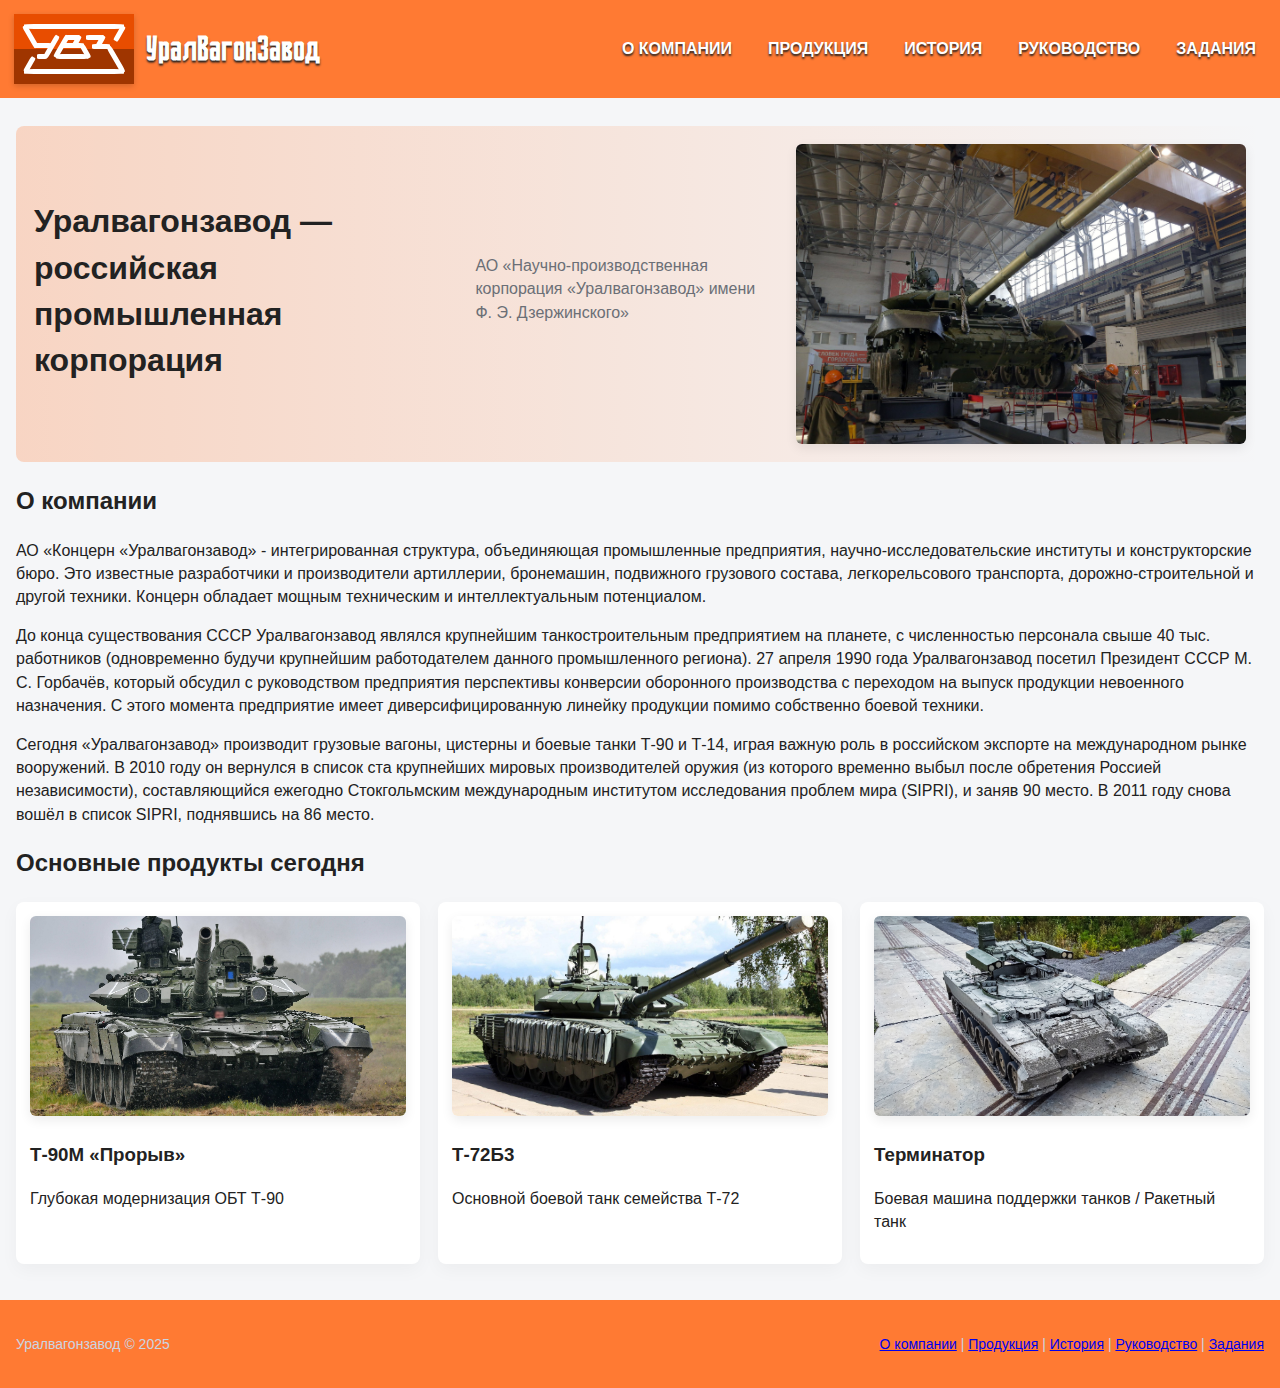
<file: index.html>
<!DOCTYPE html>
<html lang="ru">
<head>
  <meta charset="utf-8">
  <meta name="viewport" content="width=device-width,initial-scale=1">
  <title>Уралвагонзавод — Главная</title>
  <link rel="stylesheet" href="css/style.css">
  <link rel="stylesheet" href="css/uvzlogo.css">
</head>
<body>
  <header class="site-header">
    <div class="header-inner">
      <div class="logo">
        <div class="logo_img">
          <div class="uvz-logo">
            <div class="v1"></div>
            <div class="v2"></div>
            <div class="v3"></div>
            <div class="v4"></div>
            <div class="v5"></div>
            <div class="v6"></div>

            <div class="u1"></div>
            <div class="u2"></div>
            <div class="u3"></div>
            <div class="u4"></div>

            <div class="z1"></div>
            <div class="z2"></div>
            <div class="z3"></div>
            <div class="z4"></div>

            <div class="f1"></div>
            <div class="f2"></div>
            <div class="f3"></div>
            <div class="f4"></div>
          </div>
        </div>
        <div class="name">УралВагонЗавод</div>
      </div>
      <nav class="main-nav" role="navigation" aria-label="Главное меню">
        <a href="index.html" class="nav-link">О КОМПАНИИ</a>
        <a href="products.html" class="nav-link">ПРОДУКЦИЯ</a>
        <a href="history.html" class="nav-link">ИСТОРИЯ</a>
        <a href="persons.html" class="nav-link">РУКОВОДСТВО</a>
        <a href="tasks.html" class="nav-link">ЗАДАНИЯ</a>
      </nav>
    </div>
  </header>

  <main class="site-main">
    <section class="hero">
      <h1>Уралвагонзавод — российская промышленная корпорация</h1>
      <p class="lead">АО «Научно-производственная корпорация «Уралвагонзавод» имени Ф. Э. Дзержинского»</p>
      <img src="img/130.jpg" alt="Заводской цех №130" class="hero-img">
    </section>

    <section class="intro">
        <h2>О компании</h2>
        <p>АО «Концерн «Уралвагонзавод» - интегрированная структура, объединяющая промышленные предприятия, научно-исследовательские институты и конструкторские бюро. Это известные разработчики и производители артиллерии, бронемашин, подвижного грузового состава, легкорельсового транспорта, дорожно-строительной и другой техники. Концерн обладает мощным техническим и интеллектуальным потенциалом.</p>
        <p>До конца существования СССР Уралвагонзавод являлся крупнейшим танкостроительным предприятием на планете, с численностью персонала свыше 40 тыс. работников (одновременно будучи крупнейшим работодателем данного промышленного региона). 27 апреля 1990 года Уралвагонзавод посетил Президент СССР М. С. Горбачёв, который обсудил с руководством предприятия перспективы конверсии оборонного производства с переходом на выпуск продукции невоенного назначения. С этого момента предприятие имеет диверсифицированную линейку продукции помимо собственно боевой техники.</p>
        <p>Сегодня «Уралвагонзавод» производит грузовые вагоны, цистерны и боевые танки Т-90 и Т-14, играя важную роль в российском экспорте на международном рынке вооружений. В 2010 году он вернулся в список ста крупнейших мировых производителей оружия (из которого временно выбыл после обретения Россией независимости), составляющийся ежегодно Стокгольмским международным институтом исследования проблем мира (SIPRI), и заняв 90 место. В 2011 году снова вошёл в список SIPRI, поднявшись на 86 место.</p>    
        <h2>Основные продукты сегодня</h2>
    </section>

    <section class="cards">
      <article class="card">
        <img src="img/t90.jpg" alt="Т-90М «Прорыв»" class="product-img">
        <h3>Т-90М «Прорыв»</h3>
        <p>Глубокая модернизация ОБТ Т-90</p>
      </article>
      <article class="card">
        <img src="img/t72.jpg" alt="Т-72Б3" class="product-img">
        <h3>Т-72Б3</h3>
        <p>Основной боевой танк семейства Т-72</p>
      </article>
      <article class="card">
        <img src="img/terminator.jpg" alt="Терминатор" class="product-img">
        <h3>Терминатор</h3>
        <p>Боевая машина поддержки танков / Ракетный танк</p>
      </article>
    </section>
  </main>

  <footer class="site-footer">
    <div class="footer-inner">
      <p>Уралвагонзавод © 2025</p>
      <nav class="footer-nav" aria-label="Футер-меню">
        <a href="index.html">О компании</a> |
        <a href="products.html">Продукция</a> |
        <a href="history.html">История</a> |
        <a href="persons.html">Руководство</a> |
        <a href="tasks.html">Задания</a>
      </nav>
    </div>
  </footer>
</body>
</html>
</file>
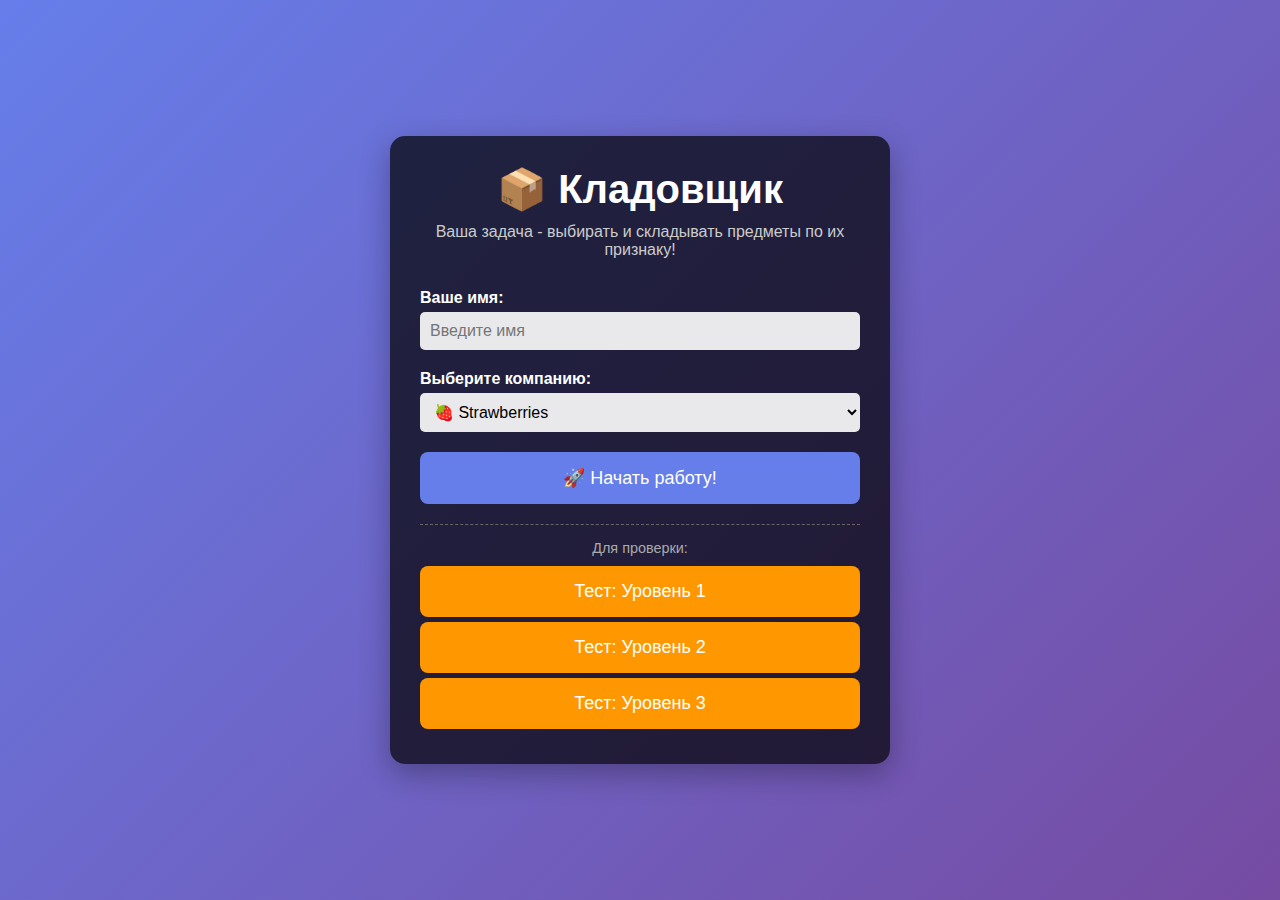
<file: Game_Kovalenko_Storekeeper/index.html>
<!DOCTYPE html>
<html lang="ru">
<head>
    <meta charset="UTF-8">
    <meta name="viewport" content="width=device-width, initial-scale=1.0">
    <title>📦 Кладовщик - Заставка</title>
    <link rel="stylesheet" href="css/index.css">
</head>
<body>
    <div class="container">
        <h1>📦 Кладовщик</h1>
        <p class="subtitle">Ваша задача - выбирать и складывать предметы по их признаку!</p>
        
        <div id="start-form">
            <div class="form-group">
                <label for="player-name">Ваше имя:</label>
                <input type="text" id="player-name" placeholder="Введите имя" required>
            </div>
            
            <div class="form-group">
                <label for="company">Выберите компанию:</label>
                <select id="company">
                    <!-- Опции будут добавлены через JS -->
                </select>
            </div>
            
            <button type="button" id="start" class="btn">🚀 Начать работу!</button>
        </div>
        
        <!-- Для проверки уровней -->
        <div id="test-buttons" class="test-buttons">
            <p>Для проверки:</p>
            <button type="button" class="btn btn-test" id="test-level-1">Тест: Уровень 1</button>
            <button type="button" class="btn btn-test" id="test-level-2">Тест: Уровень 2</button>
            <button type="button" class="btn btn-test" id="test-level-3">Тест: Уровень 3</button>
        </div>
    </div>

    <!-- Подключаем JS файлы -->
    <script src="js/storage.js"></script>
    <script src="js/game-data.js"></script>
    <script src="js/index.js"></script>
</body>
</html>
</file>
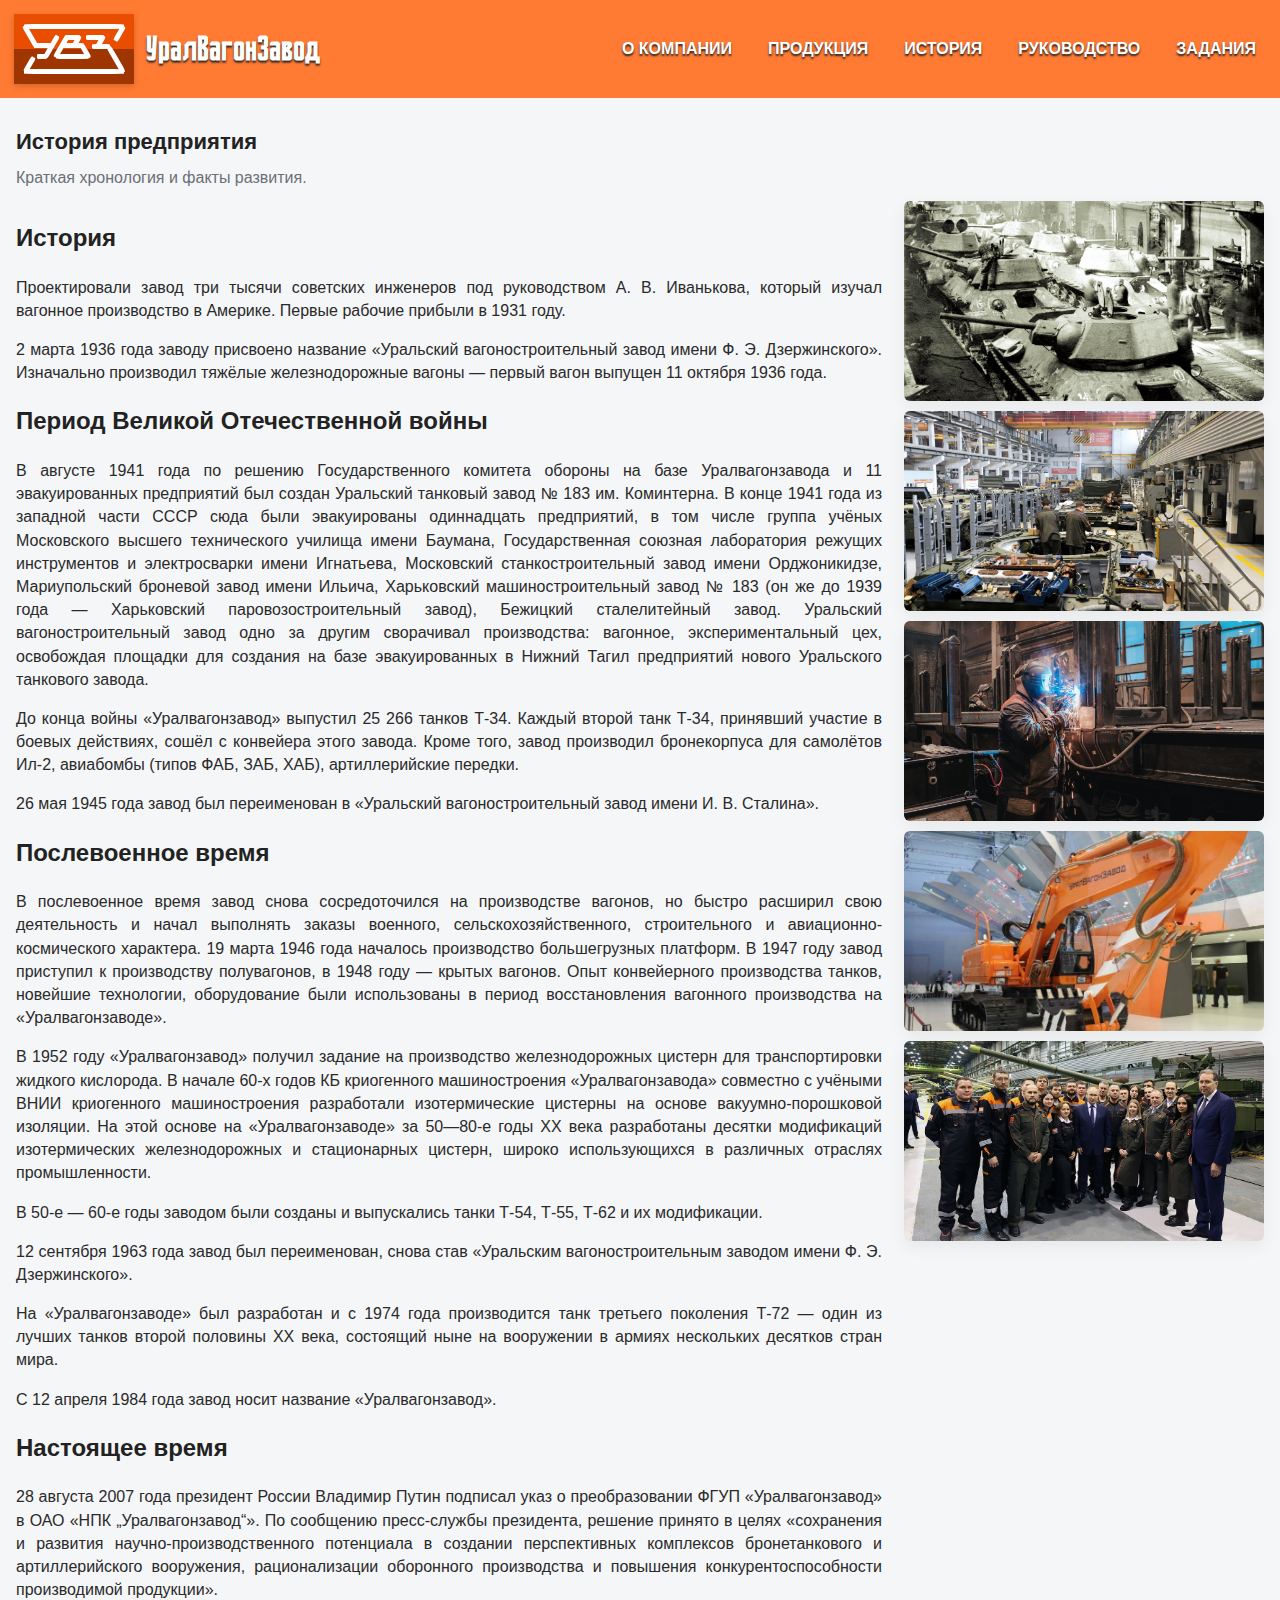
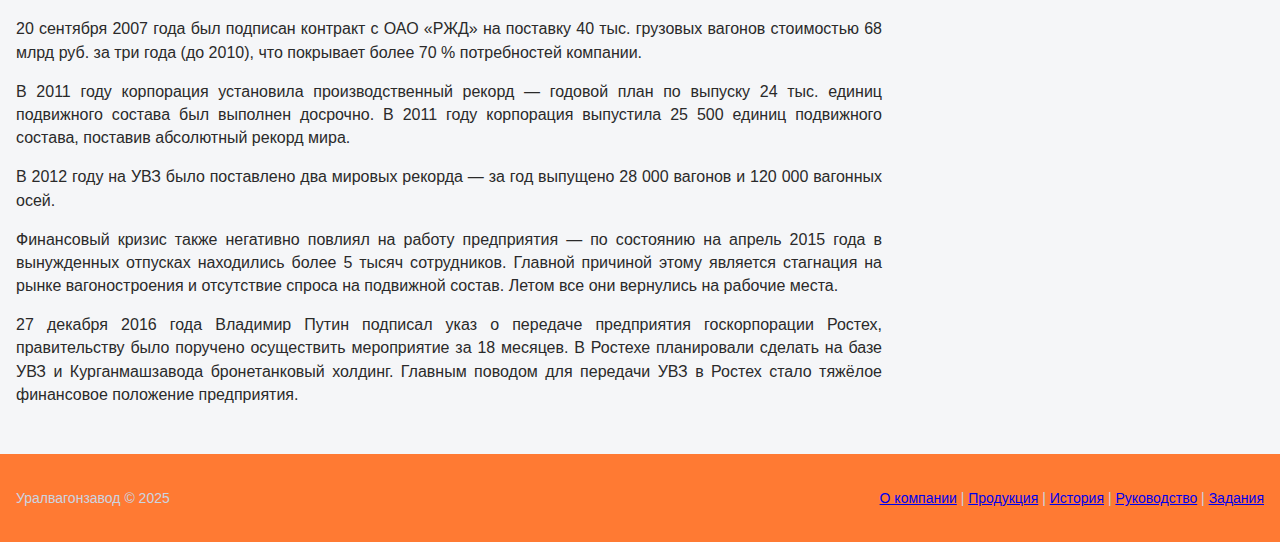
<file: history.html>
<!DOCTYPE html>
<html lang="ru">
<head>
  <meta charset="utf-8">
  <meta name="viewport" content="width=device-width,initial-scale=1">
  <title>История — Уралвагонзавод</title>
  <link rel="stylesheet" href="css/style.css">
  <link rel="stylesheet" href="css/uvzlogo.css">
</head>
<body>
  <header class="site-header">
    <div class="header-inner">
      <div class="logo">
        <div class="logo_img">
          <div class="uvz-logo">
            <div class="v1"></div>
            <div class="v2"></div>
            <div class="v3"></div>
            <div class="v4"></div>
            <div class="v5"></div>
            <div class="v6"></div>

            <div class="u1"></div>
            <div class="u2"></div>
            <div class="u3"></div>
            <div class="u4"></div>

            <div class="z1"></div>
            <div class="z2"></div>
            <div class="z3"></div>
            <div class="z4"></div>

            <div class="f1"></div>
            <div class="f2"></div>
            <div class="f3"></div>
            <div class="f4"></div>
          </div>
        </div>
        <div class="name">УралВагонЗавод</div>
      </div>
      <nav class="main-nav" role="navigation" aria-label="Главное меню">
        <a href="index.html" class="nav-link">О КОМПАНИИ</a>
        <a href="products.html" class="nav-link">ПРОДУКЦИЯ</a>
        <a href="history.html" class="nav-link">ИСТОРИЯ</a>
        <a href="persons.html" class="nav-link">РУКОВОДСТВО</a>
        <a href="tasks.html" class="nav-link">ЗАДАНИЯ</a>
      </nav>
    </div>
  </header>

  <main class="site-main">
    <section class="page-header">
      <h1>История предприятия</h1>
      <p>Краткая хронология и факты развития.</p>
    </section>

    <section class="history-content">
      <div class="history-text">
        <h2>История</h2>
        <p>
            Проектировали завод три тысячи советских инженеров под руководством А. В. Иванькова, который изучал вагонное производство в Америке. Первые рабочие прибыли в 1931 году.
        </p>
        <p>
            2 марта 1936 года заводу присвоено название «Уральский вагоностроительный завод имени Ф. Э. Дзержинского». Изначально производил тяжёлые железнодорожные вагоны — первый вагон выпущен 11 октября 1936 года.
        </p>
        <h2>Период Великой Отечественной войны</h2>
        <p>
             В августе 1941 года по решению Государственного комитета обороны на базе Уралвагонзавода и 11 эвакуированных предприятий был создан Уральский танковый завод № 183 им. Коминтерна. В конце 1941 года из западной части СССР сюда были эвакуированы одиннадцать предприятий, в том числе группа учёных Московского высшего технического училища имени Баумана, Государственная союзная лаборатория режущих инструментов и электросварки имени Игнатьева, Московский станкостроительный завод имени Орджоникидзе, Мариупольский броневой завод имени Ильича, Харьковский машиностроительный завод № 183 (он же до 1939 года — Харьковский паровозостроительный завод), Бежицкий сталелитейный завод. Уральский вагоностроительный завод одно за другим сворачивал производства: вагонное, экспериментальный цех, освобождая площадки для создания на базе эвакуированных в Нижний Тагил предприятий нового Уральского танкового завода.
        </p>
        <p>
            До конца войны «Уралвагонзавод» выпустил 25 266 танков Т-34. Каждый второй танк Т-34, принявший участие в боевых действиях, сошёл с конвейера этого завода. Кроме того, завод производил бронекорпуса для самолётов Ил-2, авиабомбы (типов ФАБ, ЗАБ, ХАБ), артиллерийские передки.
        </p>
        <p>
            26 мая 1945 года завод был переименован в «Уральский вагоностроительный завод имени И. В. Сталина».
        </p>
        <h2>Послевоенное время</h2>
        <p>
            В послевоенное время завод снова сосредоточился на производстве вагонов, но быстро расширил свою деятельность и начал выполнять заказы военного, сельскохозяйственного, строительного и авиационно-космического характера. 19 марта 1946 года началось производство большегрузных платформ. В 1947 году завод приступил к производству полувагонов, в 1948 году — крытых вагонов. Опыт конвейерного производства танков, новейшие технологии, оборудование были использованы в период восстановления вагонного производства на «Уралвагонзаводе».
        </p>
        <p>
            В 1952 году «Уралвагонзавод» получил задание на производство железнодорожных цистерн для транспортировки жидкого кислорода. В начале 60-х годов КБ криогенного машиностроения «Уралвагонзавода» совместно с учёными ВНИИ криогенного машиностроения разработали изотермические цистерны на основе вакуумно-порошковой изоляции. На этой основе на «Уралвагонзаводе» за 50—80-е годы XX века разработаны десятки модификаций изотермических железнодорожных и стационарных цистерн, широко использующихся в различных отраслях промышленности.
        </p>
        <p>
            В 50-е — 60-е годы заводом были созданы и выпускались танки Т-54, Т-55, Т-62 и их модификации.
        </p>
        <p>
            12 сентября 1963 года завод был переименован, снова став «Уральским вагоностроительным заводом имени Ф. Э. Дзержинского».
        </p>
        <p>
            На «Уралвагонзаводе» был разработан и с 1974 года производится танк третьего поколения Т-72 — один из лучших танков второй половины XX века, состоящий ныне на вооружении в армиях нескольких десятков стран мира.  
        </p>
        <p>
            С 12 апреля 1984 года завод носит название «Уралвагонзавод».
        </p>
        <h2>Настоящее время</h2>
        <p>
            28 августа 2007 года президент России Владимир Путин подписал указ о преобразовании ФГУП «Уралвагонзавод» в ОАО «НПК „Уралвагонзавод“». По сообщению пресс-службы президента, решение принято в целях «сохранения и развития научно-производственного потенциала в создании перспективных комплексов бронетанкового и артиллерийского вооружения, рационализации оборонного производства и повышения конкурентоспособности производимой продукции».
        </p>
        <p>
            20 сентября 2007 года был подписан контракт с ОАО «РЖД» на поставку 40 тыс. грузовых вагонов стоимостью 68 млрд руб. за три года (до 2010), что покрывает более 70 % потребностей компании.
        </p>
        <p>
            В 2011 году корпорация установила производственный рекорд — годовой план по выпуску 24 тыс. единиц подвижного состава был выполнен досрочно. В 2011 году корпорация выпустила 25 500 единиц подвижного состава, поставив абсолютный рекорд мира.
        </p>
        <p>
            В 2012 году на УВЗ было поставлено два мировых рекорда — за год выпущено 28 000 вагонов и 120 000 вагонных осей.
        </p>
        <p>
            Финансовый кризис также негативно повлиял на работу предприятия — по состоянию на апрель 2015 года в вынужденных отпусках находились более 5 тысяч сотрудников. Главной причиной этому является стагнация на рынке вагоностроения и отсутствие спроса на подвижной состав. Летом все они вернулись на рабочие места.
        </p>
        <p>
            27 декабря 2016 года Владимир Путин подписал указ о передаче предприятия госкорпорации Ростех, правительству было поручено осуществить мероприятие за 18 месяцев. В Ростехе планировали сделать на базе УВЗ и Курганмашзавода бронетанковый холдинг. Главным поводом для передачи УВЗ в Ростех стало тяжёлое финансовое положение предприятия.
        </p>
      </div>

      <div class="history-gallery">
        <img src="img/history1.jpg" alt="Историческое фото завода">
        <img src="img/history2.jpg" alt="Цеха предприятия">
        <img src="img/history3.jpg" alt="Вагон на линии сборки">
        <img src="img/history4.jpg" alt="Современное оборудование">
        <img src="img/history5.jpg" alt="Группа специалистов">
      </div>
    </section>
  </main>

  <footer class="site-footer">
    <div class="footer-inner">
      <p>Уралвагонзавод © 2025</p>
      <nav class="footer-nav" aria-label="Футер-меню">
        <a href="index.html">О компании</a> |
        <a href="products.html">Продукция</a> |
        <a href="history.html">История</a> |
        <a href="persons.html">Руководство</a> |
        <a href="tasks.html">Задания</a>
      </nav>
    </div>
  </footer>
</body>
</html>
</file>
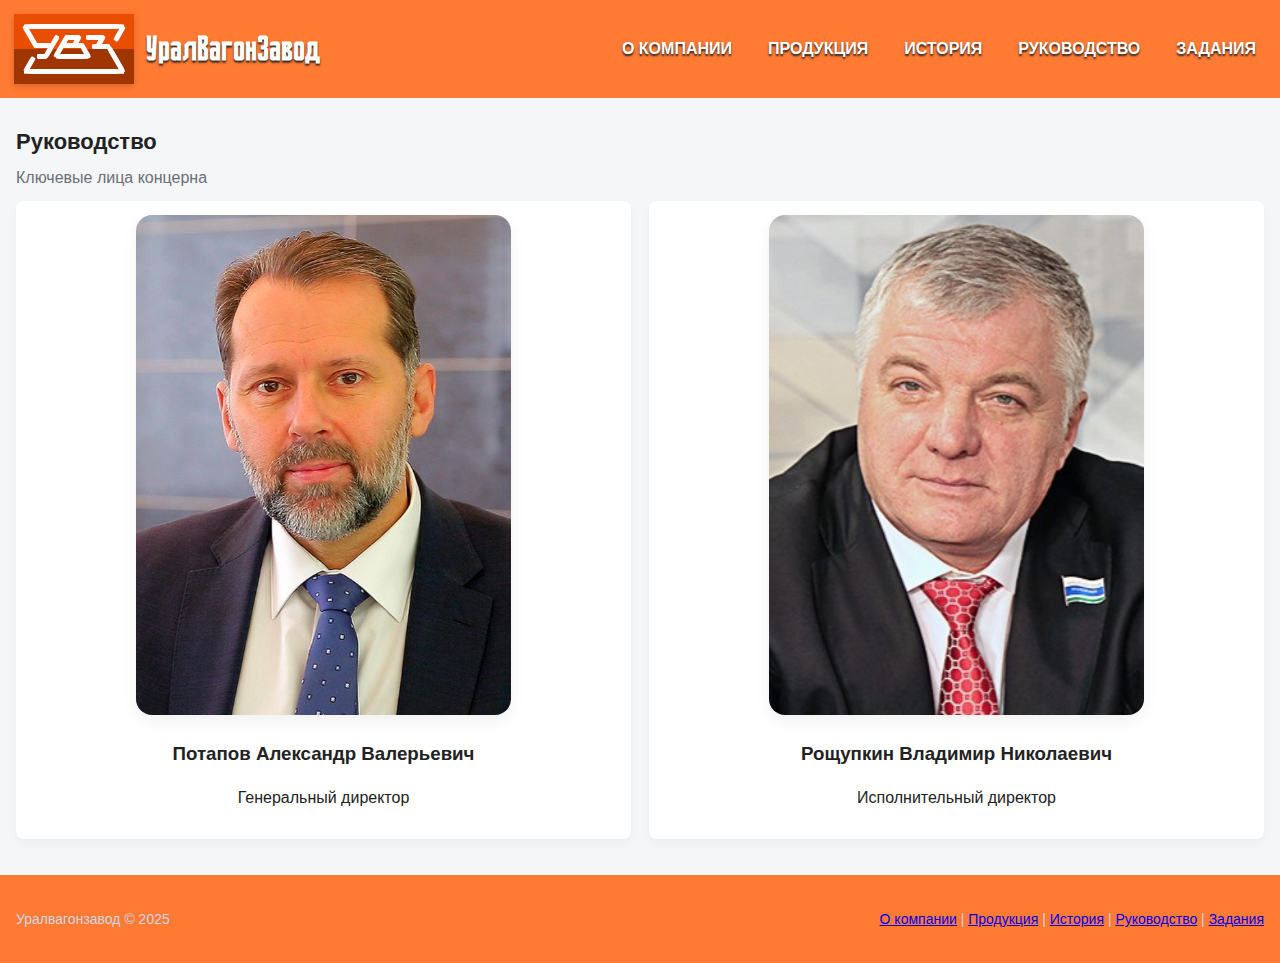
<file: persons.html>
<!DOCTYPE html>
<html lang="ru">
<head>
  <meta charset="utf-8">
  <meta name="viewport" content="width=device-width,initial-scale=1">
  <title>Руководство — Уралвагонзавод</title>
  <link rel="stylesheet" href="css/style.css">
  <link rel="stylesheet" href="css/uvzlogo.css">
</head>
<body>
  <header class="site-header">
    <div class="header-inner">
      <div class="logo">
        <div class="logo_img">
          <div class="uvz-logo">
            <div class="v1"></div>
            <div class="v2"></div>
            <div class="v3"></div>
            <div class="v4"></div>
            <div class="v5"></div>
            <div class="v6"></div>

            <div class="u1"></div>
            <div class="u2"></div>
            <div class="u3"></div>
            <div class="u4"></div>

            <div class="z1"></div>
            <div class="z2"></div>
            <div class="z3"></div>
            <div class="z4"></div>

            <div class="f1"></div>
            <div class="f2"></div>
            <div class="f3"></div>
            <div class="f4"></div>
          </div>
        </div>
        <div class="name">УралВагонЗавод</div>
      </div>
      <nav class="main-nav" role="navigation" aria-label="Главное меню">
        <a href="index.html" class="nav-link">О КОМПАНИИ</a>
        <a href="products.html" class="nav-link">ПРОДУКЦИЯ</a>
        <a href="history.html" class="nav-link">ИСТОРИЯ</a>
        <a href="persons.html" class="nav-link">РУКОВОДСТВО</a>
        <a href="tasks.html" class="nav-link">ЗАДАНИЯ</a>
      </nav>
    </div>
  </header>

  <main class="site-main">
    <section class="page-header">
      <h1>Руководство</h1>
      <p>Ключевые лица концерна</p>
    </section>

    <section class="people-grid">
      <article class="person-card">
        <img src="img/Potapov.jpg" alt="Потапов Александр Валерьевич" class="person-photo">
        <h3>Потапов Александр Валерьевич</h3>
        <p>Генеральный директор</p>
      </article>

      <article class="person-card">
        <img src="img/Roshupkin.jpg" alt="Рощупкин Владимир Николаевич" class="person-photo">
        <h3>Рощупкин Владимир Николаевич</h3>
        <p>Исполнительный директор</p>
      </article>
    </section>
  </main>

  <footer class="site-footer">
    <div class="footer-inner">
      <p>Уралвагонзавод © 2025</p>
      <nav class="footer-nav" aria-label="Футер-меню">
        <a href="index.html">О компании</a> |
        <a href="products.html">Продукция</a> |
        <a href="history.html">История</a> |
        <a href="persons.html">Руководство</a> |
        <a href="tasks.html">Задания</a>
      </nav>
    </div>
  </footer>
</body>
</html>
</file>
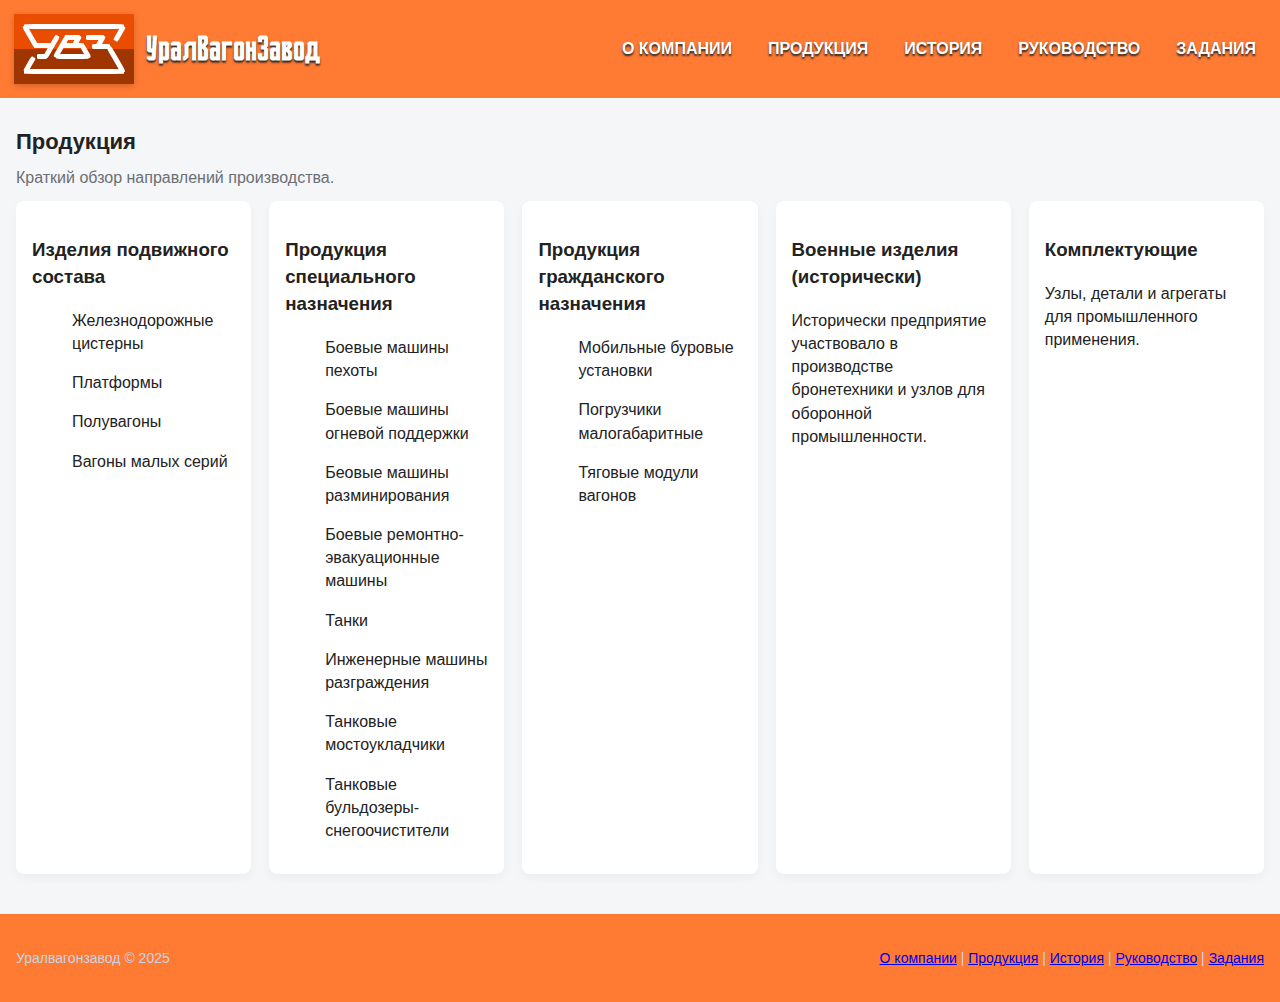
<file: products.html>
<!DOCTYPE html>
<html lang="ru">
<head>
  <meta charset="utf-8">
  <meta name="viewport" content="width=device-width,initial-scale=1">
  <title>Продукция — Уралвагонзавод</title>
  <link rel="stylesheet" href="css/style.css">
  <link rel="stylesheet" href="css/uvzlogo.css">
</head>
<body>
  <header class="site-header">
    <div class="header-inner">
      <div class="logo">
        <div class="logo_img">
          <div class="uvz-logo">
            <div class="v1"></div>
            <div class="v2"></div>
            <div class="v3"></div>
            <div class="v4"></div>
            <div class="v5"></div>
            <div class="v6"></div>

            <div class="u1"></div>
            <div class="u2"></div>
            <div class="u3"></div>
            <div class="u4"></div>

            <div class="z1"></div>
            <div class="z2"></div>
            <div class="z3"></div>
            <div class="z4"></div>

            <div class="f1"></div>
            <div class="f2"></div>
            <div class="f3"></div>
            <div class="f4"></div>
          </div>
        </div>
        <div class="name">УралВагонЗавод</div>
      </div>
      <nav class="main-nav" role="navigation" aria-label="Главное меню">
        <a href="index.html" class="nav-link">О КОМПАНИИ</a>
        <a href="products.html" class="nav-link">ПРОДУКЦИЯ</a>
        <a href="history.html" class="nav-link">ИСТОРИЯ</a>
        <a href="persons.html" class="nav-link">РУКОВОДСТВО</a>
        <a href="tasks.html" class="nav-link">ЗАДАНИЯ</a>
      </nav>
    </div>
  </header>

  <main class="site-main">
    <section class="page-header">
      <h1>Продукция</h1>
      <p>Краткий обзор направлений производства.</p>
    </section>

    <section class="product-grid">
      <article class="product-card">
        <h3>Изделия подвижного состава</h3>
        <ul>Железнодорожные цистерны</ul>
        <ul>Платформы</ul>
        <ul>Полувагоны</ul>
        <ul>Вагоны малых серий</ul>
      </article>

      <article class="product-card">
        <h3>Продукция специального назначения</h3>
        <ul>Боевые машины пехоты</ul>
        <ul>Боевые машины огневой поддержки</ul>
        <ul>Беовые машины разминирования</ul>
        <ul>Боевые ремонтно-эвакуационные машины</ul>
        <ul>Танки</ul>
        <ul>Инженерные машины разграждения</ul>
        <ul>Танковые мостоукладчики</ul>
        <ul>Танковые бульдозеры-снегоочистители</ul>
      </article>
      <article class="product-card">
        <h3>Продукция гражданского назначения</h3>
        <ul>Мобильные буровые установки</ul>
        <ul>Погрузчики малогабаритные</ul>
        <ul>Тяговые модули вагонов</ul>
      </article>
      <article class="product-card">
        <h3>Военные изделия (исторически)</h3>
        <p>Исторически предприятие участвовало в производстве бронетехники и узлов для оборонной промышленности.</p>
      </article>

      <article class="product-card">
        <h3>Комплектующие</h3>
        <p>Узлы, детали и агрегаты для промышленного применения.</p>
      </article>
    </section>
  </main>

  <footer class="site-footer">
    <div class="footer-inner">
      <p>Уралвагонзавод © 2025</p>
      <nav class="footer-nav" aria-label="Футер-меню">
        <a href="index.html">О компании</a> |
        <a href="products.html">Продукция</a> |
        <a href="history.html">История</a> |
        <a href="persons.html">Руководство</a> |
        <a href="tasks.html">Задания</a>
      </nav>
    </div>
  </footer>
</body>
</html>
</file>
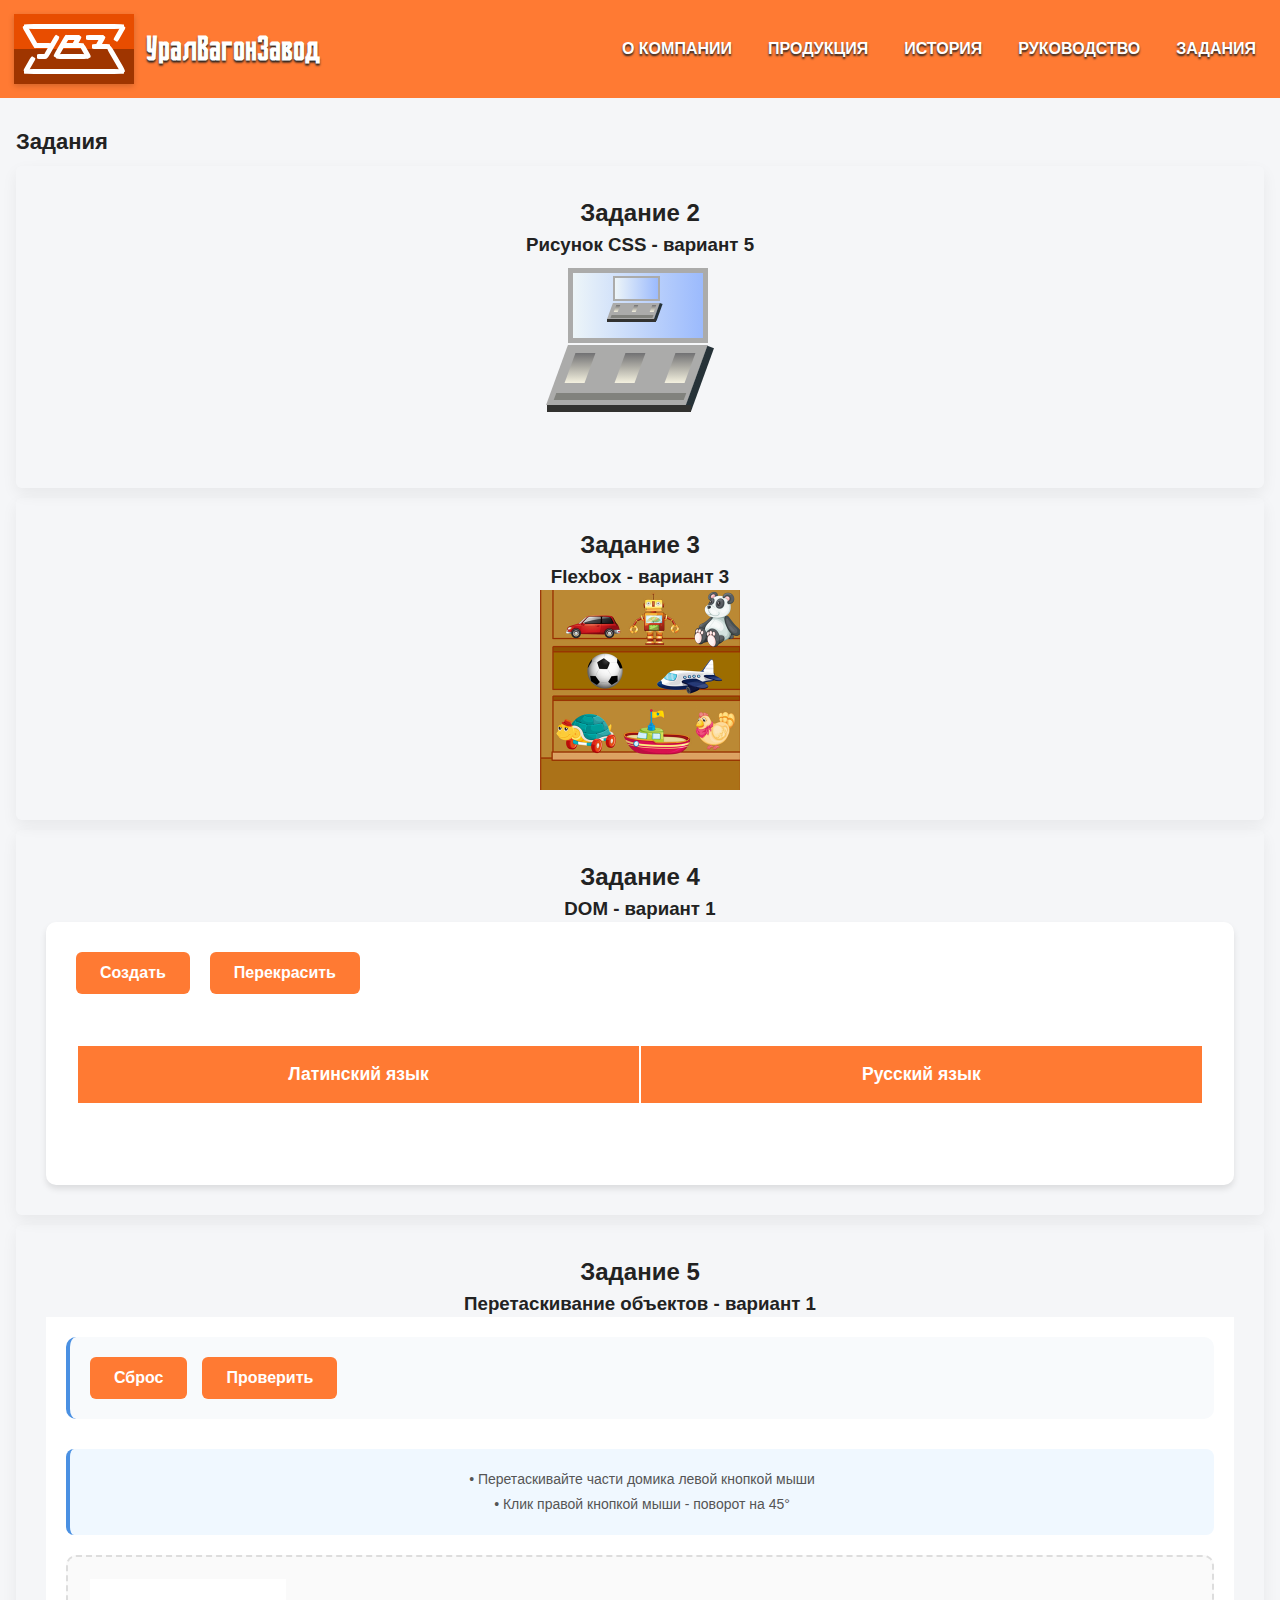
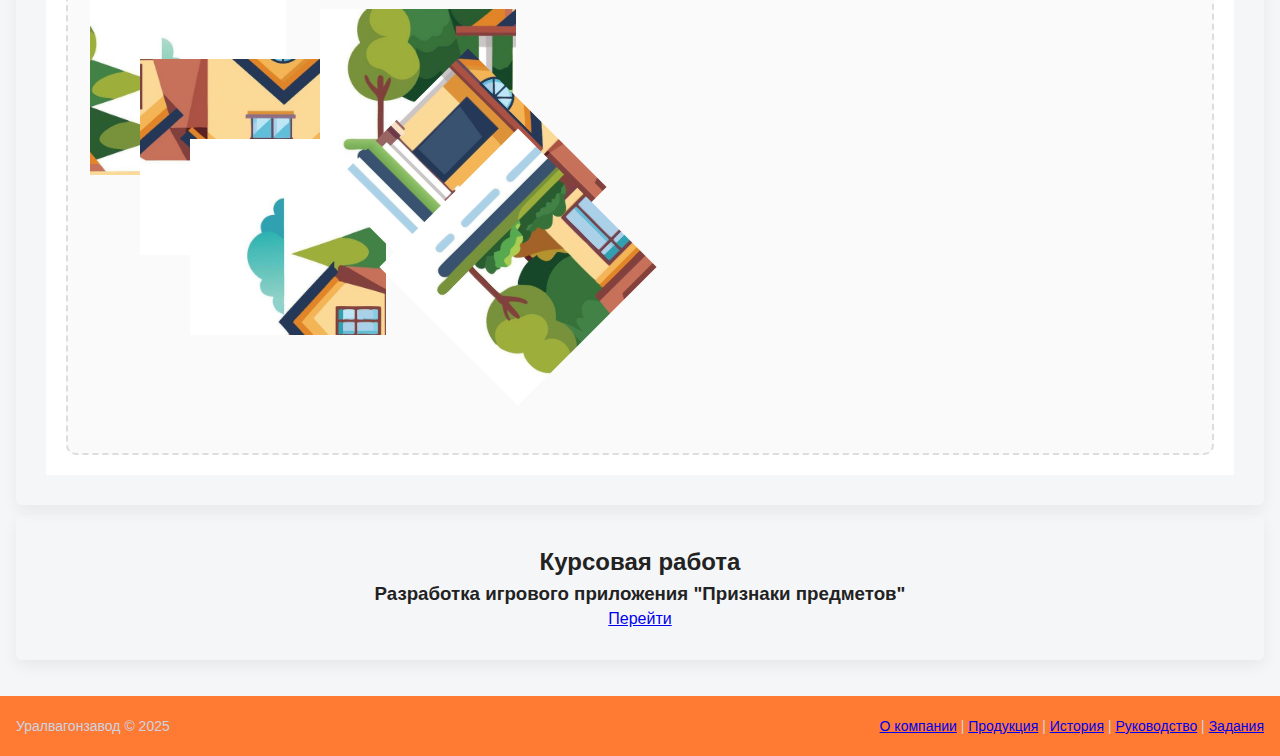
<file: tasks.html>
<!DOCTYPE html>
<html lang="ru">
<head>
  <meta charset="utf-8">
  <meta name="viewport" content="width=device-width,initial-scale=1">
  <title>Задания — Уралвагонзавод</title>
  <link rel="stylesheet" href="css/style.css">
  <link rel="stylesheet" href="css/pic.css">
  <link rel="stylesheet" href="css/uvzlogo.css">
  <link rel="stylesheet" href="css/flexbox.css">
  <link rel="stylesheet" href="css/dom.css">
  <link rel="stylesheet" href="css/house.css">
</head>
<body>
  <header class="site-header">
    <div class="header-inner">
      <div class="logo">
        <div class="logo_img">
          <div class="uvz-logo">
            <div class="v1"></div>
            <div class="v2"></div>
            <div class="v3"></div>
            <div class="v4"></div>
            <div class="v5"></div>
            <div class="v6"></div>

            <div class="u1"></div>
            <div class="u2"></div>
            <div class="u3"></div>
            <div class="u4"></div>

            <div class="z1"></div>
            <div class="z2"></div>
            <div class="z3"></div>
            <div class="z4"></div>

            <div class="f1"></div>
            <div class="f2"></div>
            <div class="f3"></div>
            <div class="f4"></div>
          </div>
        </div>
        <div class="name">УралВагонЗавод</div>
      </div>
      <nav class="main-nav" role="navigation" aria-label="Главное меню">
        <a href="index.html" class="nav-link">О КОМПАНИИ</a>
        <a href="products.html" class="nav-link">ПРОДУКЦИЯ</a>
        <a href="history.html" class="nav-link">ИСТОРИЯ</a>
        <a href="persons.html" class="nav-link">РУКОВОДСТВО</a>
        <a href="tasks.html" class="nav-link">ЗАДАНИЯ</a>
      </nav>
    </div>
  </header>

  <main class="site-main">
    <section class="page-header">
      <!-- Задания -->
      <h1>Задания</h1>
      <div class="tasks-gallery">
        <!-- Задание 2 -->
        <div class="task">
          <h2>Задание 2</h2>
          <h3>Рисунок CSS - вариант 5</h3>
          <div class="laptop">
            <div class="monitor">
                  <!-- ноутбук на экране -->
                  <div class="nested-monitor"></div>
                  <div class="nested-base"></div>
                  <div class="nested-volume"></div>
                  <div class="nested-slider s1"></div>
                  <div class="nested-slider s2"></div>
                  <div class="nested-slider s3"></div>
                  <div class="nested-spacebar"></div>
              </div>
              <div class="base"></div>
              <div class="volume"></div>
              <div class="slider s1"></div>
              <div class="slider s2"></div>
              <div class="slider s3"></div>
              <div class="spacebar"></div>
              <div class="volume"></div>
          </div>
          </div>

        <!-- Задание 3 -->
        <div class="task">
          <h2>Задание 3</h2>
          <h3>Flexbox - вариант 3</h3>
          <div class="toy-flexbox">
            <div class="toy toy1"></div>
            <div class="toy toy2"></div>
            <div class="toy toy3"></div>
            <div class="toy toy4"></div>
            <div class="toy toy5"></div>
            <div class="toys-wholesale">Игрушки оптом</div>
            <div class="fun-toys">Самые веселые игрушки!</div>
          </div>
        </div>


        <!-- Задание 4 -->
        <div class="task">
          <h2>Задание 4</h2>
          <h3>DOM - вариант 1</h3>
          <section class="content">
            <div class="controls">
                <button id="addPhraseBtn" class="btn">Создать</button>
                <button id="recolorBtn" class="btn btn-secondary">Перекрасить</button>
            </div>
            <!-- Контейнер для прокрутки -->
            <div class="table-container">
              <!-- Сама таблица -->
              <table id="phrasesTable">
                <!-- Заголовок таблицы -->
                <thead>
                  <!-- Строка заголовка -->
                  <tr>
                    <!-- Ячейка заголовка -->
                    <th>Латинский язык</th>
                    <!-- Ячейка заголовка -->
                    <th>Русский язык</th>
                  </tr>
                </thead>
                <!-- Тело таблицы (данные) -->
                <tbody id="tableBody">
                <!-- Строки tr (Class1/Class2) и ячейки td будут добавляться сюда -->
                </tbody>
              </table>
            </div>
        </section>
        </div>

        <!-- Задание 5 -->
        <div class="task">
          <h2>Задание 5</h2>
          <h3>Перетаскивание объектов - вариант 1</h3>
          <div class ="puzzle-container">
            <div class="puzzle-controls">
              <button id="resetPuzzleBtn" class="btn">Сброс</button>
              <button id="checkPuzzleBtn" class="btn btn-secondary">Проверить</button>
            </div>
            <!-- Инструкция -->
            <div class="instructions">
                <p>• Перетаскивайте части домика левой кнопкой мыши</p>
                <p>• Клик правой кнопкой мыши - поворот на 45°</p>
            </div>
            
            <!-- Здесь будут лежать части домика -->
            <div class="puzzle-area">
                <!-- 6 частей домика добавятся через JS -->
            </div>
          </div>
        </div>

        <!-- Курсовая -->
        <div class="task">
          <h2>Курсовая работа</h2>
          <h3>Разработка игрового приложения "Признаки предметов"</h3>
          <a href="Game_Kovalenko_Sorter-packer/index.html" class="nav-link">Перейти</a>
        </div>
      </div>       
    </section>
  </main>

  <footer class="site-footer">
    <div class="footer-inner">
      <p>Уралвагонзавод © 2025</p>
      <nav class="footer-nav" aria-label="Футер-меню">
        <a href="index.html">О компании</a> |
        <a href="products.html">Продукция</a> |
        <a href="history.html">История</a> |
        <a href="persons.html">Руководство</a> |
        <a href="tasks.html">Задания</a>
      </nav>
    </div>
  </footer>
</body>
<script src="js/dom.js"></script>
<script src="js/house.js"></script>
</html>
</file>
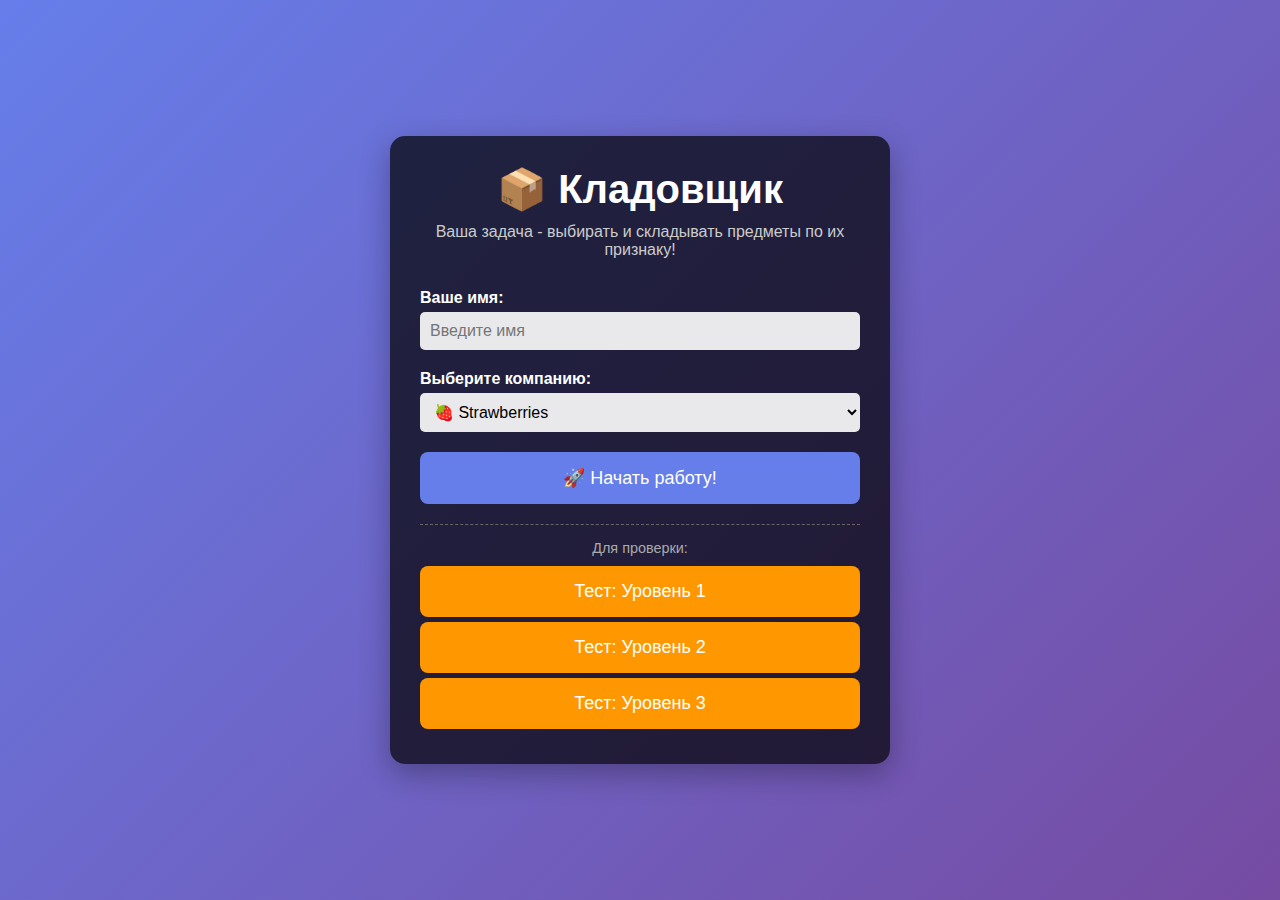
<file: Game_Kovalenko_Storekeeper/game.html>
<!DOCTYPE html>
<html lang="ru">
<head>
    <meta charset="UTF-8">
    <meta name="viewport" content="width=device-width, initial-scale=1.0">
    <title>📦 Кладовщик - Игра</title>
    <link rel="stylesheet" href="css/style.css">
    <link rel="stylesheet" href="css/animations.css">
    <link rel="stylesheet" href="css/game.css">
    
</head>
<body>
    <div class="game-container">
        <!-- Шапка игры -->
        <div class="game-header">
            <div class="player-info">
                <span id="company-name">Компания</span> | 
                <span id="player-name">Игрок</span>
            </div>
            
            <div class="level-info">
                Уровень <span id="current-level">1</span>: 
                <span id="level-name">Найди и дважды кликни</span>
            </div>
            
            <div class="score-display">
                Очки: <span id="score">0</span> / <span id="plan-score">0</span>
            </div>
            
            <div class="timer" id="timer">
                ⏱️ <span id="time-left">90</span>с
            </div>
            
            <button class="btn btn-small" id="emergency-stop">
                ⏹️ Завершить уровень
            </button>
        </div>
        
        <!-- Верхняя часть: игровое поле -->
        <div class="game-area" id="game-area">
            <div class="party-container" id="party-container">
                <!-- Здесь будут создаваться предметы через JS -->
            </div>
        </div>
        
        <!-- Нижняя часть: управление -->
        <div class="game-controls" id="game-controls">
            <!-- Для уровня 1: вопрос и найденные предметы -->
            <div class="question-display" id="question-display">
                Найдите все предметы категории: <span id="target-category">Еда</span>
            </div>
            <div class="question-display" id="question-display-hint">
                Дважды кликните по нужному предмету
            </div>
            <!-- Для уровня 2: ящики -->
            <div class="boxes-container" id="boxes-container">
                <!-- Ящики будут создаваться через JS -->
            </div>
            
            <!-- Для всех уровней: найденные предметы -->
            <div class="found-items" id="found-items">
                <!-- Найденные эмодзи будут добавляться здесь -->
            </div>
            
            <!-- Для уровня 3: инструкция по сканированию -->
            <div class="scan-instruction hidden" id="scan-instruction">
                🔍 Наведите на предмет и нажмите ПРОБЕЛ для сканирования
            </div>
        </div>
    </div>

    <!-- Подключаем JS файлы -->
    <script src="js/utils.js"></script>
    <script src="js/storage.js"></script>
    <script src="js/game-data.js"></script>
    <script src="js/game-engine.js"></script>
    <script src="js/effects.js"></script>

</body>
</html>
</file>
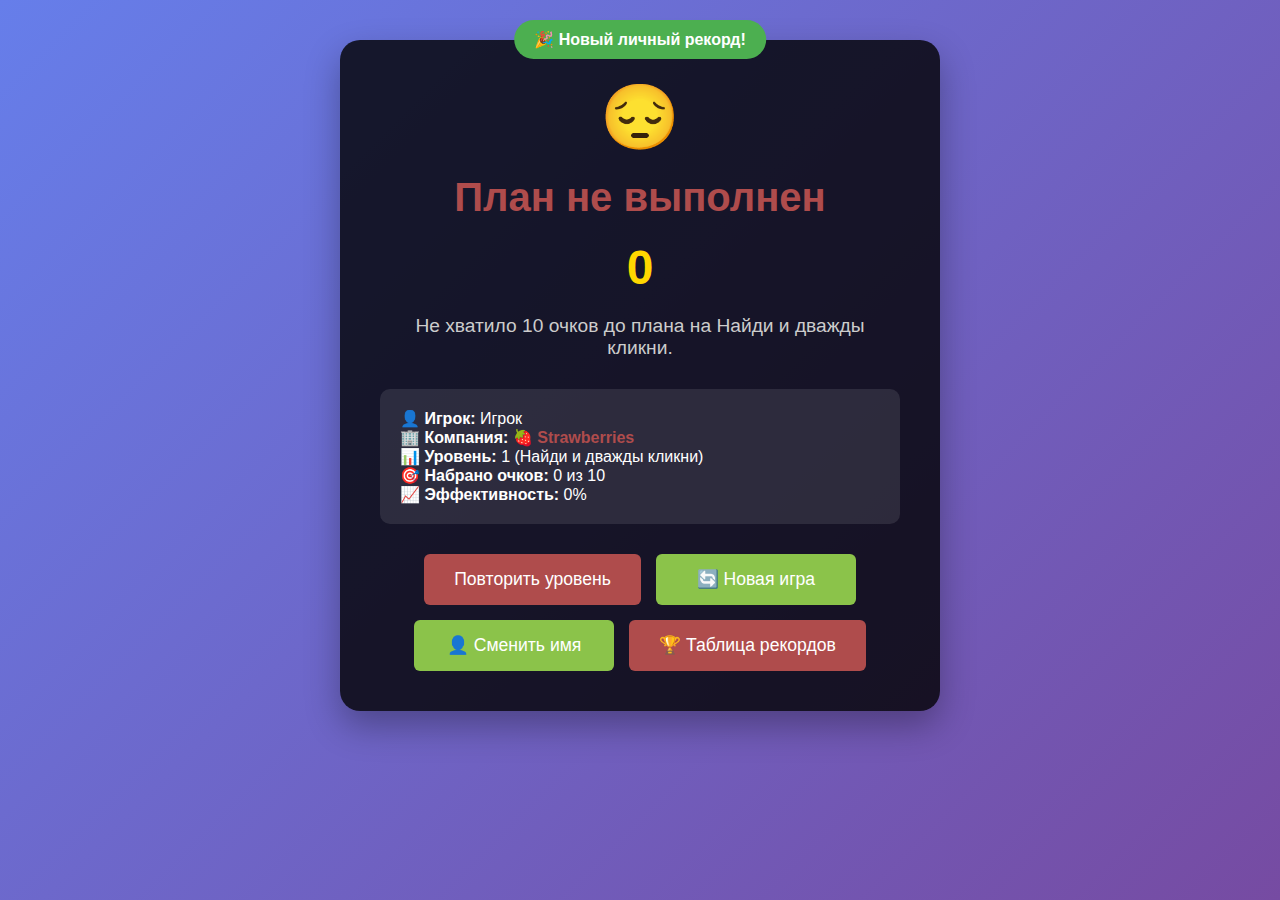
<file: Game_Kovalenko_Storekeeper/results.html>
<!DOCTYPE html>
<html lang="ru">
<head>
    <meta charset="UTF-8">
    <meta name="viewport" content="width=device-width, initial-scale=1.0">
    <title>📦 Кладовщик - Результаты</title>
    <link rel="stylesheet" href="css/style.css">
    <link rel="stylesheet" href="css/results.css">
</head>
<body>
    <div class="results-container">
        <div class="result-icon" id="result-icon">🎯</div>
        <h1 class="result-title" id="result-title">Результаты смены</h1>
        
        <div class="score-display" id="final-score">0</div>
        
        <div class="result-message" id="result-message">
            Обработка результатов...
        </div>
        
        <div class="details" id="details">
            <!-- Детали будут добавлены через JS -->
        </div>
        
        <div class="buttons">
            <button class="btn" id="continue-game">➡️ Продолжить</button>
            <button class="btn btn-secondary" id="new-game">🔄 Новая игра</button>
            <button class="btn btn-secondary" id="change-name">👤 Сменить имя</button>
            <button class="btn" id="view-records">🏆 Таблица рекордов</button>
        </div>
        
        <table class="records-table hidden" id="records-table">
            <thead>
                <tr>
                    <th>Игрок</th>
                    <th>Компания</th>
                    <th>Рекорд</th>
                </tr>
            </thead>
            <tbody id="records-body">
                <!-- Записи будут добавлены через JS -->
            </tbody>
        </table>
    </div>

    <script src="js/storage.js"></script>
    <script src="js/game-data.js"></script>
    <script src="js/utils.js"></script>
    <script src="js/results.js"></script>
</body>
</html>
</file>
<file: css/style.css>
@font-face {
    font-family: "Sangyo";
    font-style: normal;
    font-weight: 400;
    src: url("/fonts/Sangyo.ttf")
}
/* Базовые стили */
:root{
    --bg: #f5f6f8;
    --uvz-gray: #595959;
    --uvz-orange: #ff7a33;
    --uvz-white: #ffffff;
    --muted: #6b6f76;
    --card-bg: #ffffff;
    --max-width: 1300px;
    --gap: 18px;
    --font-family: "Segoe UI", Roboto, "Helvetica Neue", Arial, sans-serif;
}

*{box-sizing: border-box;}
html,body{height:100%;}
body{
    margin:0;
    font-family: var(--font-family);
    background:var(--bg);
    color:#222;
    line-height:1.45;
}

/* Шапка */
.site-header{
    background:var(--uvz-orange);
    color:var(--uvz-white);
}
.header-inner{
    max-width: var(--max-width);
    margin: 0 auto;
    display:flex;
    align-items:center;
    justify-content:space-between;
    padding: 14px;
    gap: var(--gap);
    text-shadow: 0px 2px 2px #222;
}

.logo{
    display:flex;
    align-items:center;
    gap: 12px;
}
.name{
    font-family: "Sangyo", Roboto, "Helvetica Neue", Arial, sans-serif;
    display:flex;
    font-weight:700;
    font-size:30px;
}

/* Навигация */
.main-nav{
    display:flex;
    gap: 16px;
    align-items:center;
}
.main-nav .nav-link{
    color: var(--uvz-white);
    text-decoration:none;
    padding:8px 10px;
    font-weight:600;
    transition: color .2s;
}
.main-nav .nav-link:hover,
.main-nav .nav-link:focus{
    color:var(--uvz-gray);
    text-shadow: none;
}

.site-main{
    max-width: var(--max-width);
    margin: 28px auto;
    padding: 0 16px;
}

/* Главный заголовок */
.hero{
    display:flex;
    gap:20px;
    align-items:center;
    background: linear-gradient(90deg, #ff7a3344, transparent);
    padding:18px;
    border-radius:8px;
}
.hero h1{margin:0 0 6px 0; font-size:32px;}
.lead{color:var(--muted); margin: 0 0 10px 0;}
.hero-img{
    width:500px;
    height: 300px;
    object-fit:cover;
    border-radius:6px;
    box-shadow: 0 4px 12px rgba(0,0,0,0.08);
}

/* О компании */
.intro{margin:22px 0;}
.cards{
    display:flex;
    gap:18px;
    margin-top:18px;
    flex-wrap:wrap;
}
.card{
    background:var(--card-bg);
    padding:14px;
    border-radius:8px;
    flex:1 1 220px;
    min-width:220px;
    box-shadow: 0 6px 18px rgba(8,14,24,0.04);
}

/* Продукция */
.product-grid{
    display:grid;
    grid-template-columns: repeat(auto-fit, minmax(220px, 1fr));
    gap:18px;
    margin: 12px 0 40px 0;
}
.product-card{
    background:var(--card-bg);
    padding:16px;
    border-radius:8px;
    box-shadow: 0 4px 10px rgba(8,14,24,0.04);
}
.product-img{
    width:100%;
    height: 200px;
    object-fit:cover;
    border-radius:6px;
    box-shadow: 0 4px 12px rgba(0,0,0,0.08);
}

/* Заголовок продукция */
.page-header{margin-bottom:12px;}
.page-header h1{margin:0 0 8px 0; font-size:22px;}
.page-header p{color:var(--muted); margin:0;}

/* История */
.history-content{
    display: grid;
    grid-template-columns: 1fr 360px;
    gap: 22px;
    align-items:start;
    margin-top:12px;
}
.history-text p{margin-bottom:12px; text-align:justify; color:#2a2a2a;}
.history-gallery{
    display:flex;
    flex-direction:column;
    gap:10px;
}
.history-gallery img{
    width:100%;
    height:200px;
    object-fit:cover;
    border-radius:6px;
    box-shadow: 0 6px 16px rgba(0,0,0,0.06);
}

/* Руководство */
.people-grid{
    display:grid;
    grid-template-columns: 1fr 1fr;
    gap:18px;
}
.person-card{
    background:var(--card-bg);
    padding:14px;
    border-radius:8px;
    box-shadow: 0 4px 10px rgba(0,0,0,0.04);
    text-align:center;
}
.person-photo{
    height:500px;
    object-fit:contain;
    border-radius:16px;
    box-shadow: 0 6px 16px rgba(0,0,0,0.06);
}

.tasks-gallery{
    display:flex;
    flex-direction:column;
    gap:10px;
}
.task{
    width:100%;
    height: auto;
    padding: 30px;
    display: flex;
    text-align:center;
    justify-content: center;
    align-items: center; 
    flex-direction: column;
    object-fit:cover;
    border-radius:6px;
    box-shadow: 0 6px 16px rgba(0,0,0,0.06);
}

/* Подвал */
.site-footer{
    background:var(--uvz-orange);
    color:#cbd5e1;
    margin-top:36px;
    padding:12px 0;
}
.footer-inner{
    max-width: var(--max-width);
    margin: 0 auto;
    padding: 8px 16px;
    display:flex;
    justify-content:space-between;
    align-items:center;
    gap:10px;
    font-size:14px;
}

/* Адаптивность */
@media (max-width: 1010px){
    .header-inner{flex-direction:column; align-items:flex-start; gap:12px;}
    .people-grid{
    grid-template-columns: 1fr;
    }
    .history-content{
        grid-template-columns: 1fr 280px;
    }
    .hero{
        flex-direction:column;
        align-items:flex-start;
    }
    .hero-img{width:100%; height:180px;}
}

@media (max-width: 680px){
    
    .main-nav{flex-wrap:wrap;}
    .history-content{
        grid-template-columns: 1fr;
    }
    .history-gallery{flex-direction:row; overflow:auto;}
    .history-gallery img{min-width:160px; height:110px;}
    .cards{flex-direction:column;}
}

@media (prefers-reduced-motion: reduce){
    *{transition:none !important;}
}
</file>
<file: css/uvzlogo.css>
/* CSS-логотип */
.logo_img{
    font-family: "Sangyo", Roboto, "Helvetica Neue", Arial, sans-serif;
    width: 120px;
    height: 70px;
    background: linear-gradient(180deg, #e84d00 50%, #9f3500 50%);
    display:flex;
    align-items:center;
    justify-content:center;
    font-weight:700;
    font-size:46px;
    letter-spacing:0.5px;
    box-shadow: 0px 2px 6px rgba(0,0,0,0.18);
}

.uvz-logo {
    position: relative;
    margin: 20px auto;
    width: 100px;
    height: 50px;
    background: none;
}

/* буква В */
.v1 {
    position: absolute;
    width: 25%;
    height: 10%;
    top: 40%;
    left: 25%;
    background: #ffffff;
    border-radius: 20%;
    transform: rotate(-60deg);
}

.v2 {
    position: absolute;
    width: 15%;
    height: 10%;
    top: 22%;
    left: 41%;
    background: #ffffff;
    border-radius: 20%;
}

.v3 {
    position: absolute;
    width: 13%;
    height: 10%;
    top: 30%;
    left: 46%;
    background: #ffffff;
    border-radius: 20%;
    transform: rotate(-60deg);
}

.v4 {
    position: absolute;
    width: 23%;
    height: 10%;
    top: 38%;
    left: 37%;
    background: #ffffff;
    border-radius: 20%;
}

.v5 {
    position: absolute;
    width: 32%;
    height: 10%;
    top: 60%;
    left: 32%;
    background: #ffffff;
    border-radius: 20%;
}

.v6 {
    position: absolute;
    width: 15%;
    height: 10%;
    top: 49%;
    left: 54%;
    background: #ffffff;
    border-radius: 20%;
    transform: rotate(60deg);
}

/* Буква У */
.u1 {
    position: absolute;
    width: 25%;
    height: 10%;
    top: 19%;
    left: -6%;
    background: #ffffff;
    border-radius: 20%;
    transform: rotate(60deg);
}

.u2 {
    position: absolute;
    width: 18%;
    height: 10%;
    top: 38%;
    left: 10%;
    background: #ffffff;
    border-radius: 20%;
}

.u3 {
    position: absolute;
    width: 25%;
    height: 10%;
    top: 40%;
    left: 15%;
    background: #ffffff;
    border-radius: 20%;
    transform: rotate(-60deg);
}

.u4 {
    position: absolute;
    width: 10%;
    height: 10%;
    top: 60%;
    left: 13%;
    background: #ffffff;
    border-radius: 20%;
}

/* Буква З */
.z1 {
    position: absolute;
    width: 18%;
    height: 10%;
    top: 22%;
    left: 62%;
    background: #ffffff;
    border-radius: 20%;
}

.z2 {
    position: absolute;
    width: 13%;
    height: 10%;
    top: 30%;
    left: 70%;
    background: #ffffff;
    border-radius: 20%;
    transform: rotate(-60deg);
}

.z3 {
    position: absolute;
    width: 18%;
    height: 10%;
    top: 40%;
    left: 68%;
    background: #ffffff;
    border-radius: 20%;
}

.z4 {
    position: absolute;
    width: 30%;
    height: 10%;
    top: 65%;
    left: 77%;
    background: #ffffff;
    border-radius: 20%;
    transform: rotate(60deg);
}

/* Рамка */
.f1 {
    position: absolute;
    width: 100%;
    height: 10%;
    top: 0%;
    left: 0%;
    background: #ffffff;
    border-radius: 10%;
}

.f2 {
    position: absolute;
    width: 17%;
    height: 10%;
    top: 13%;
    left: 87%;
    background: #ffffff;
    border-radius: 20%;
    transform: rotate(-60deg);
}

.f3 {
    position: absolute;
    width: 17%;
    height: 10%;
    top: 75%;
    left: -3%;
    background: #ffffff;
    border-radius: 20%;
    transform: rotate(-60deg);
}

.f4 {
    position: absolute;
    width: 100%;
    height: 10%;
    top: 90%;
    left: 0%;
    background: #ffffff;
    border-radius: 10%;
}
</file>
<file: Game_Kovalenko_Storekeeper/css/index.css>
/* Сброс стилей */
* {
    margin: 0;
    padding: 0;
    box-sizing: border-box;
    user-select: none;
}

body {
    font-family: Arial, sans-serif;
    text-align: center;
    padding: 20px;
    background: linear-gradient(135deg, #667eea 0%, #764ba2 100%);
    color: white;
    min-height: 100vh;
    display: flex;
    flex-direction: column;
    justify-content: center;
}

.container {
    max-width: 500px;
    margin: 0 auto;
    background: rgba(0, 0, 0, 0.7);
    padding: 30px;
    border-radius: 15px;
    box-shadow: 0 10px 30px rgba(0, 0, 0, 0.3);
}

h1 {
    color: #fff;
    margin-bottom: 10px;
    font-size: 2.5em;
}

h2 {
    color: #fff;
    margin-bottom: 15px;
    font-size: 1.2em;
}

.subtitle {
    margin-bottom: 30px;
    color: #ccc;
}

.form-group {
    margin: 20px 0;
    text-align: left;
}

label {
    display: block;
    margin-bottom: 5px;
    font-weight: bold;
}

input, select {
    width: 100%;
    padding: 10px;
    border: none;
    border-radius: 5px;
    font-size: 16px;
    background: rgba(255, 255, 255, 0.9);
}

input:focus, select:focus {
    outline: 2px solid #667eea;
    background: white;
}

.btn {
    display: block;
    width: 100%;
    padding: 15px;
    margin: 15px 0;
    background: #667eea;
    color: white;
    border: none;
    border-radius: 8px;
    font-size: 18px;
    cursor: pointer;
    transition: background-color 0.3s, transform 0.2s;
}

.btn:hover {
    background: #764ba2;
    transform: translateY(-2px);
}

.btn-test {
    background: #ff9800;
    margin: 5px 0;
}

.btn-test:hover {
    background: #f57c00;
}

.test-buttons {
    margin-top: 20px;
    border-top: 1px dashed #666;
    padding-top: 15px;
}

.test-buttons p {
    font-size: 0.9em;
    color: #aaa;
    margin-bottom: 10px;
}
</file>
<file: css/pic.css>
.laptop {
    position: relative;
    width: 200px;
    height: 200px;
}

/* Монитор */
.monitor {
    position: absolute;
    width: 140px;
    height: 75px;
    top: 10px;
    left: 28px;
    background: linear-gradient(
        90deg, 
        #edf5f8 0%,
        #9bbafd 100%
    );
    border: 5px solid #ababaa;
}

/* Основание */
.base {
    position: absolute;
    width: 140px;
    height: 60px;
    top: 87px;
    left: 17px;
    background: #ababaa;
    transform: skewX(-20deg);
}

/* Объем под основанием справа */
.base:after {
    content: "";
    position: absolute;
    width: 7px;
    height: 112%;
    top: 0px;
    left: 140px;
    transform: skewX(20deg) rotate(20deg);
    background: #263238;
}

/* Объем под основанием */
.volume {
    position: absolute;
    width: 144px;
    height: 7px;
    top: 147px;
    left: 7px;
    background: #323230;
}

/* Слайдеры */
.slider {
    position: absolute;
    top: 95px;
    transform: skewX(-20deg);
    width: 20px;
    height: 30px;
    background: linear-gradient(
        to top,
        #f4f1df 0%,
        #717173 100%
    );
}

.slider.s1 {
    left: 30px;
}

.slider.s2 {
    left: 80px;
}

.slider.s3 {
    left: 130px;
}

/* Пробел */
.spacebar {
    position: absolute;
    width: 130px;
    height: 7px;
    top: 135px;
    left: 15px;
    background: #81827d;
    transform: skewX(-20deg);
}

/* Ноутбук на экране */
/* Вложенный монитор */
.nested-monitor {
    position: absolute;
    width: 47px;
    height: 25px;
    top: 3px;
    left: 40px;
    background: linear-gradient(
        90deg, 
        #edf5f8 0%,
        #9bbafd 100%
    );
    border: 2px solid #ababaa;
}

/* Вложенное основание */
.nested-base {
    position: absolute;
    width: 47px;
    height: 16px;
    top: 30px;
    left: 37px;
    background: #ababaa;
    transform: skewX(-20deg);
}

/* Вложенный объем под основанием справа */
.nested-base:after {
    content: "";
    position: absolute;
    width: 3px;
    height: 115%;
    top: 0px;
    left: 47px;
    transform: skewX(20deg) rotate(20deg);
    background: #263238;
}

/* Вложенный объем под основанием */
.nested-volume {
    position: absolute;
    width: 49px;
    height: 3px;
    top: 46px;
    left: 34px;
    background: #323230;
}

/* Вложенные слайдеры */
.nested-slider {
    position: absolute;
    width: 4px;
    height: 7px;
    top: 32px;
    transform: skewX(-20deg);
    background: linear-gradient(
        to top,
        #f4f1df 0%,
        #717173 100%
    );
}

.nested-slider.s1 { left: 42px; }
.nested-slider.s2 { left: 60px; }
.nested-slider.s3 { left: 78px; }

/* Вложенный пробел */
.nested-spacebar {
    position: absolute;
    width: 42px;
    height: 3px;
    top: 42px;
    left: 38px;
    background: #81827d;
    transform: skewX(-20deg);
}
</file>
<file: css/flexbox.css>
* {
    margin: 0;
    padding: 0;
    box-sizing: border-box;
}

/* Основной flex-элемент */
.toy-flexbox {
    position: relative;
    width: 200px;
    height: 200px;
    display: flex;
    justify-content: center;
    align-items: center;
    overflow: hidden;
    background: white;
    transition: filter 1s ease-in;
}

/* Общие стили для всех картинок */
.toy {
    position: absolute;
    background-size: contain;
    background-repeat: no-repeat;
    background-position: center;
}

/* Toy 1 - всегда видимый (400x400) */
.toy1 {
    width: 100%;
    height: 100%;
    background-image: url('../img/toy1.jpg');
    background-size: cover;
    z-index: 1;
}

/* Toy 2 - появляется при наведении (179x277) */
.toy2 {
    width: 90px;
    height: 139px;
    background-image: url('../img/toy2.png');
    z-index: 2;
    opacity: 0;
    transform: translateX(-200px);
    transition: transform 1s ease-out;
}

/* Toy 3 - появляется при клике (179x277) */
.toy3 {
    width: 90px;
    height: 139px;
    background-image: url('../img/toy3.png');
    z-index: 3;
    opacity: 0;
    transform: translateX(60px);
}

/* Toy 4 - появляется при клике (92x116) */
.toy4 {
    width: 46px;
    height: 58px;
    background-image: url('../img/toy4.png');
    z-index: 4;
    opacity: 0;
    transform: translate(30px, 0px);
}

/* Toy 5 - появляется при клике и вращается (132x140) */
.toy5 {
    width: 66px;
    height: 70px;
    background-image: url('../img/toy5.png');
    z-index: 5;
    opacity: 0;
    transform: translate(20px, -30px);
}

/* Стили для текстовых надписей */
.toys-wholesale {
    opacity: 0;
    font-family: 'Times New Roman', Times, serif;
    font-weight: 600;
    color: lightgray;
    font-size: 16px;
    position: absolute;
    bottom: 0px;
    left: 15px;
    z-index: 5;
}

.fun-toys {
    opacity: 0;
    font-family: 'Times New Roman', Times, serif;
    font-weight: 600;
    color: greenyellow;
    font-size: 14px;
    position: absolute;
    top: 40px;
    left: 0px;
    z-index: 5;
    transform: rotate(-30deg);
}

/* Состояние при наведении */
.toy-flexbox:hover .toy2 {
    opacity: 1;
    transform: translateX(60px);
}

.toy-flexbox:hover .toys-wholesale {
    opacity: 1;
}

/* Анимации */
@keyframes rotate {
    from {
        transform: translate(20px, -30px) rotate(0deg);
    }
    to {
        transform: translate(20px, -30px) rotate(-360deg);
    }
}
/* Состояние при нажатии */
.toy-flexbox:active {
    filter: sepia(1);
}

.toy-flexbox:active .toy2 {
    opacity: 0;
}

.toy-flexbox:active .toy3 {
    opacity: 1;
}

.toy-flexbox:active .toy4 {
    opacity: 1;
}

.toy-flexbox:active .toy5 {
    opacity: 1;
    animation: rotate 0.5s linear infinite;
}

.toy-flexbox:active .toys-wholesale {
    opacity: 0;
}

.toy-flexbox:active .fun-toys {
    opacity: 1;
}
</file>
<file: css/dom.css>
/* Контент с таблицей */
.content {
    background: white;
    border-radius: 10px;
    padding: 30px;
    width: 100%;
    box-shadow: 0 4px 6px rgba(0,0,0,0.1);
}

.controls {
    display: flex;
    gap: 20px;
    margin-bottom: 30px;
    flex-wrap: wrap;
    align-items: center;
}

.btn {
    padding: 12px 24px;
    background: #ff7a33;
    color: white;
    border: none;
    border-radius: 6px;
    cursor: pointer;
    font-size: 1rem;
    font-weight: bold;
}

.btn:hover {
    transform: translateY(-2px);
    box-shadow: 0 6px 12px rgba(26, 35, 126, 0.3);
}

.btn:active {
    transform: translateY(0);
}

.btn-secondary {
    background: #ff7a33;
}

.btn-secondary:hover {
    box-shadow: 0 6px 12px rgba(69, 90, 100, 0.3);
}

/* Таблица */
.table-container {
    overflow-x: auto;
    margin-bottom: 30px;
}

#phrasesTable {
    width: 100%;
    table-layout: fixed;
    /*border-collapse: collapse;*/
    margin: 20px 0;
    font-size: 1.1rem;
}

#phrasesTable thead {
    background: #ff7a33;
    color: white;
}

#phrasesTable th {
    padding: 16px;
    text-align: center;
    font-weight: bold;
}

#phrasesTable tbody tr {
    border: solid 2px black;
}

#phrasesTable td {
    padding: 14px 16px;
    vertical-align: top;
}

/* Классы для чередования фона */
.class1 {
    
    background-color: lightyellow;
}

.class2 {
    background-color: lightcyan;
}

/* Адаптивность */
@media (max-width: 768px) {
    .controls {
        flex-direction: column;
        align-items: stretch;
    }
    
    .btn {
        width: 100%;
    }
}
</file>
<file: css/house.css>
/* Контейнер пазла */
.puzzle-container {
    width: 100%;
    margin: 0;
    padding: 20px;
    background: white;
    box-sizing: border-box;
}

/* Управление */
.puzzle-controls {
    display: flex;
    flex-wrap: wrap;
    gap: 15px;
    margin-bottom: 30px;
    align-items: center;
    background: #f8fafc;
    padding: 20px;
    border-radius: 10px;
    border-left: 4px solid #4a90e2;
    box-sizing: border-box;
}

.puzzle-btn {
    padding: 12px 25px;
    background: linear-gradient(135deg, #4a90e2, #357abd);
    color: white;
    border: none;
    border-radius: 8px;
    cursor: pointer;
    font-size: 16px;
    font-weight: bold;
    transition: all 0.3s;
    min-width: 120px;
    flex-shrink: 0;
}

.puzzle-btn:hover {
    transform: translateY(-2px);
    box-shadow: 0 5px 15px rgba(74, 144, 226, 0.4);
}

/* Инструкции */
.instructions {
    background: #f0f8ff;
    padding: 15px;
    border-radius: 8px;
    margin: 15px 0;
    border-left: 4px solid #4a90e2;
    box-sizing: border-box;
}

.instructions p {
    margin: 5px 0;
    color: #555;
    font-size: 14px;
}

/* область сборки */
.puzzle-area {
    position: relative;
    width: 100%;
    min-height: 500px;
    border: 2px dashed #ddd;
    border-radius: 10px;
    margin-top: 20px;
    background: #fafafa;
    overflow: hidden;
    box-sizing: border-box;   
    overflow-x: auto;
    overflow-y: auto;
}

/* Части дома */
.house-piece {
    position: absolute;
    width: 200px;
    height: 200px;
    cursor: grab;
    transition: transform 0.2s, opacity 0.3s;
    border: 2px solid transparent;
    user-select: none;
    box-sizing: border-box;
    display: flex;
    align-items: center;
    justify-content: center;
}

.house-piece img {
    width: 100%;
    height: 100%;
    object-fit: cover;
    pointer-events: none;
    max-width: 100%;
    max-height: 100%;
}

.house-piece:hover {
    border-color: #4a90e2;
    z-index: 100;
}

.house-piece.dragging {
    cursor: grabbing;
    opacity: 0.9;
    box-shadow: 0 5px 20px rgba(0,0,0,0.2);
    z-index: 1000;
}

.house-piece.correct {
    border-color: #4CAF50;
    cursor: default;
}

/* Анимация успеха */
@keyframes pulse {
    0% { transform: scale(1); }
    50% { transform: scale(1.05); }
    100% { transform: scale(1); }
}

@keyframes glow {
    0% { filter: brightness(1); }
    50% { filter: brightness(1.3); }
    100% { filter: brightness(1); }
}

.puzzle-complete .house-piece.correct {
    animation: pulse 1.5s ease-in-out infinite, glow 2s ease-in-out infinite;
}

/* Сообщение об успехе */
.success-message {
    position: fixed;
    top: 50%;
    left: 50%;
    transform: translate(-50%, -50%);
    background: rgba(76, 175, 80, 0.95);
    color: white;
    padding: 20px 30px;
    border-radius: 10px;
    font-size: 18px;
    font-weight: bold;
    text-align: center;
    z-index: 10000;
    animation: pulse 1s infinite;
    box-shadow: 0 10px 30px rgba(0,0,0,0.3);
    display: none;
    max-width: 90%;
    word-wrap: break-word;
}

/* Адаптивность */

@media (max-width: 1024px) {
    .house-piece {
        width: 180px;
        height: 180px;
    }
    
    .puzzle-area {
        min-height: 450px;
    }
    
    .puzzle-controls {
        flex-direction: column;
        align-items: stretch;
    }
    
    .puzzle-btn {
        width: 100%;
        text-align: center;
    }
}

@media (max-width: 768px) {
    .house-piece {
        width: 150px;
        height: 150px;
    }
    
    .puzzle-area {
        min-height: 400px;
        /* Включаем скролл */
        overflow-x: scroll;
        overflow-y: scroll;
    }
    
    /* Увеличиваем область для скролла */
    .puzzle-area::after {
        content: '';
        display: block;
        min-width: 800px;
        min-height: 600px;
    }
    
    .puzzle-container {
        padding: 15px;
    }
    
    .success-message {
        font-size: 16px;
        padding: 15px 20px;
    }
}

@media (max-width: 576px) {
    .house-piece {
        width: 120px;
        height: 120px;
    }
    
    .puzzle-area {
        min-height: 350px;
    }
    
    .instructions {
        padding: 10px;
        font-size: 13px;
    }
    
    .instructions p {
        font-size: 13px;
        margin: 3px 0;
    }
    
    .puzzle-btn {
        padding: 10px 20px;
        font-size: 14px;
        min-width: 100px;
    }
    
    .success-message {
        font-size: 14px;
        padding: 12px 18px;
    }
}

@media (max-width: 400px) {
    .house-piece {
        width: 100px;
        height: 100px;
    }
    
    .puzzle-area {
        min-height: 300px;
    }
    
    .puzzle-container {
        padding: 10px;
    }
    
    .puzzle-controls {
        padding: 15px;
    }
}
</file>
<file: Game_Kovalenko_Storekeeper/css/style.css>
:root {
    /* Стандартные цвета (заменятся через JS) */
    --color-primary: #4CAF50;
    --color-secondary: #8BC34A;
    --color-conveyor: #388E3C;
    --color-background: #f5f5f5;
    --color-text: #333;
    --color-panel: white;
}

/* Сброс стилей */
* {
    margin: 0;
    padding: 0;
    box-sizing: border-box;
    user-select: none;
}

body {
    font-family: 'Segoe UI', Tahoma, Geneva, Verdana, sans-serif;
    background-color: var(--color-background);
    color: var(--color-text);
    overflow-x: hidden;
}

/* Общие классы */
.hidden {
    display: none !important;
}

/* Контейнеры */
.container {
    max-width: 1200px;
    margin: 0 auto;
    padding: 20px;
}

/* Панели */
.panel {
    background: var(--color-panel);
    border-radius: 10px;
    padding: 20px;
    margin-bottom: 20px;
    box-shadow: 0 4px 12px rgba(0,0,0,0.1);
}

/* Кнопки */
.btn {
    display: inline-block;
    padding: 10px 20px;
    background: var(--color-primary);
    color: white;
    border: none;
    border-radius: 6px;
    font-size: 16px;
    cursor: pointer;
    transition: all 0.3s;
    text-decoration: none;
    text-align: center;
}

.btn:hover {
    opacity: 0.9;
    transform: translateY(-2px);
}

.btn-secondary {
    background: var(--color-secondary);
}

/* Заголовки */
h1 {
    color: var(--color-primary);
    margin-bottom: 20px;
    font-size: 2.5em;
}

h2 {
    color: var(--color-secondary);
    margin-bottom: 15px;
    font-size: 1.8em;
}

/* Сообщения */
.temp-message {
     position: fixed;
        top: 20px;
        left: 50%;
        transform: translateX(-50%);
        background: #2196F3;
        color: white;
        padding: 10px 20px;
        border-radius: 20px;
        font-weight: bold;
        z-index: 1000;
        animation: fadeInOut 2s linear;
}
.temp-message-success
{
    background: #4CAF50;
}

.temp-message-error
{
    background: #F44336;
}

.temp-message-info
{
    background: #2196F3;
}

/* Анимации */
@keyframes fadeInOut {
    0% { opacity: 0; transform: translateX(-50%) translateY(-20px); }
    20% { opacity: 1; transform: translateX(-50%) translateY(0); }
}

/* Адаптивность */
@media (max-width: 768px) {
    .container {
        padding: 10px;
    }
    
    h1 {
        font-size: 1.8em;
    }
}
</file>
<file: Game_Kovalenko_Storekeeper/css/animations.css>
/* Пульсация */
@keyframes pulse {
    0%, 100% { transform: scale(1); }
    50% { transform: scale(1.2); }
}

.pulse-slow { animation: pulse 3s ease-in-out infinite; }
.pulse-medium { animation: pulse 2s ease-in-out infinite; }
.pulse-fast { animation: pulse 1s ease-in-out infinite; }

/* Вращение */
@keyframes rotate-left {
    from { transform: rotate(0deg); }
    to { transform: rotate(-360deg); }
}

@keyframes rotate-right {
    from { transform: rotate(0deg); }
    to { transform: rotate(360deg); }
}

@keyframes rotate-alternate {
    0%, 100% { transform: rotate(0deg); }
    50% { transform: rotate(180deg); }
}

.rotate-left { animation: rotate-left 4s linear infinite; }
.rotate-right { animation: rotate-right 4s linear infinite; }
.rotate-alternate { animation: rotate-alternate 3s ease-in-out infinite; }

/* Подпрыгивание */
@keyframes bounce-small {
    0%, 100% { transform: translateY(0); }
    50% { transform: translateY(-10px); }
}

@keyframes bounce-medium {
    0%, 100% { transform: translateY(0); }
    50% { transform: translateY(-20px); }
}

@keyframes bounce-large {
    0%, 100% { transform: translateY(0); }
    50% { transform: translateY(-30px); }
}

.bounce-small { animation: bounce-small 2s ease-in-out infinite; }
.bounce-medium { animation: bounce-medium 1.5s ease-in-out infinite; }
.bounce-large { animation: bounce-large 2.5s ease-in-out infinite; }

/* Прыжки */
@keyframes jump-slow {
    0%, 100% { transform: translateY(0); }
    25% { transform: translateY(-40px); }
    50% { transform: translateY(0); }
    75% { transform: translateY(-20px); }
}

@keyframes jump-medium {
    0%, 100% { transform: translateY(0); }
    25% { transform: translateY(-60px); }
    50% { transform: translateY(0); }
    75% { transform: translateY(-30px); }
}

@keyframes jump-fast {
    0%, 100% { transform: translateY(0); }
    25% { transform: translateY(-80px); }
    50% { transform: translateY(0); }
    75% { transform: translateY(-40px); }
}

.jump-slow { animation: jump-slow 3s ease-in-out infinite; }
.jump-medium { animation: jump-medium 2s ease-in-out infinite; }
.jump-fast { animation: jump-fast 1.5s ease-in-out infinite; }

/* Плавное плавание */
@keyframes float-gentle {
    0%, 100% { transform: translateY(0) rotate(0deg); }
    50% { transform: translateY(-15px) rotate(5deg); }
}

@keyframes float-medium {
    0%, 100% { transform: translateY(0) rotate(0deg); }
    25% { transform: translateY(-20px) rotate(-5deg); }
    75% { transform: translateY(10px) rotate(5deg); }
}

.float-gentle { animation: float-gentle 4s ease-in-out infinite; }
.float-medium { animation: float-medium 3s ease-in-out infinite; }

/* Эффект переливания предметов */
@keyframes sparkle {
    0%, 100% { 
        filter: brightness(1) saturate(1);
        box-shadow: 0 0 10px currentColor;
    }
    25% { 
        filter: brightness(1.5) saturate(2);
        box-shadow: 0 0 20px #ff0000, 0 0 30px #ff0000;
    }
    50% { 
        filter: brightness(1.5) saturate(2);
        box-shadow: 0 0 20px #00ff00, 0 0 30px #00ff00;
    }
    75% { 
        filter: brightness(1.5) saturate(2);
        box-shadow: 0 0 20px #0088ff, 0 0 30px #0088ff;
    }
}

.sparkle-effect {
    animation: sparkle 0.5s linear infinite, pulse 1s ease-in-out infinite !important;
    z-index: 100 !important;
}

/* Конфетти */
.confetti-piece {
    position: absolute;
    pointer-events: none;
}

/* Уровень 3: плавание */
@keyframes swim-horizontal-big {
    0%, 100% { transform: translateX(0); }
    50% { transform: translateX(300px); }
}

@keyframes swim-vertical-big {
    0%, 100% { transform: translateY(0); }
    50% { transform: translateY(300px); }
}

@keyframes swim-diagonal-big {
    0%, 100% { transform: translate(0, 0); }
    25% { transform: translate(200px, -200px); }
    50% { transform: translate(0, 0); }
    75% { transform: translate(-200px, 200px); }
}

@keyframes swim-random {
    0% { transform: translate(0, 0); }
    25% { transform: translate(150px, 100px); }
    50% { transform: translate(-100px, 200px); }
    75% { transform: translate(200px, -150px); }
    100% { transform: translate(0, 0); }
}

.swim-horizontal-big { animation: swim-horizontal-big 8s ease-in-out infinite; }
.swim-vertical-big { animation: swim-vertical-big 9s ease-in-out infinite; }
.swim-diagonal-big { animation: swim-diagonal-big 10s ease-in-out infinite; }
.swim-random { animation: swim-random 12s ease-in-out infinite; }

/* Свечение */
@keyframes glow-red {
    0%, 100% { 
        box-shadow: 0 0 10px #ff0000, 0 0 20px #ff0000;
    }
    50% { 
        box-shadow: 0 0 20px #ff0000, 0 0 40px #ff0000;
    }
}

@keyframes glow-blue {
    0%, 100% { 
        box-shadow: 0 0 10px #0088ff, 0 0 20px #0088ff;
    }
    50% { 
        box-shadow: 0 0 20px #0088ff, 0 0 40px #0088ff;
    }
}

@keyframes glow-green {
    0%, 100% { 
        box-shadow: 0 0 10px #00ff00, 0 0 20px #00ff00;
    }
    50% { 
        box-shadow: 0 0 20px #00ff00, 0 0 40px #00ff00;
    }
}

@keyframes glow-rainbow {
    0% { 
        box-shadow: 0 0 10px #ff0000, 0 0 20px #ff0000;
        filter: hue-rotate(0deg);
    }
    25% { 
        box-shadow: 0 0 10px #ffff00, 0 0 20px #ffff00;
    }
    50% { 
        box-shadow: 0 0 10px #00ff00, 0 0 20px #00ff00;
    }
    75% { 
        box-shadow: 0 0 10px #0088ff, 0 0 20px #0088ff;
    }
    100% { 
        box-shadow: 0 0 10px #ff0000, 0 0 20px #ff0000;
        filter: hue-rotate(360deg);
    }
}

.glow-red { animation: glow-red 2s ease-in-out infinite; }
.glow-blue { animation: glow-blue 2s ease-in-out infinite; }
.glow-green { animation: glow-green 2s ease-in-out infinite; }
.glow-rainbow { animation: glow-rainbow 3s linear infinite; }

/* Тряска всех предметов при ошибке */
@keyframes error-shake {
    0%, 100% { transform: translateX(0); filter: brightness(1); }
    10%, 30%, 50%, 70%, 90% { transform: translateX(-5px); filter: brightness(2) saturate(15) hue-rotate(-180deg); }
    20%, 40%, 60%, 80% { transform: translateX(5px); filter: brightness(1); }
}

.party-error .item {
    animation: error-shake 0.5s;
}

/* Уезжание партии */
.party-exit {
    animation: slide-out-right 1s forwards;
}

@keyframes slide-out-right {
    from { 
        transform: translateX(0); 
        opacity: 1;
    }
    to { 
        transform: translateX(100vw); 
        opacity: 0;
    }
}

/* Появление партии */
.party-enter {
    animation: slide-in-left 1s forwards;
}

@keyframes slide-in-left {
    from { 
        transform: translateX(-100vw); 
        opacity: 0;
    }
    to { 
        transform: translateX(0); 
        opacity: 1;
    }
}

/* Сканер */
.scanner-overlay {
    position: absolute;
    top: -20px;
    left: -20px;
    right: -20px;
    bottom: -20px;
    border-radius: 50%;
    pointer-events: none;
    z-index: 10;
}

.scanner-red {
    border: 3px solid #ff0000;
    animation: scanner-pulse 1s infinite;
}

@keyframes scanner-pulse {
    0%, 100% { 
        opacity: 0.5;
        box-shadow: 0 0 10px #ff0000;
    }
    50% { 
        opacity: 1;
        box-shadow: 0 0 20px #ff0000;
    }
}

/* Прогресс сканирования */
.scan-progress {
    position: absolute;
    top: -25px;
    left: -25px;
    right: -25px;
    bottom: -25px;
    border-radius: 50%;
    background: conic-gradient(
        transparent 0deg,
        #00ff00 var(--progress, 0deg),
        transparent var(--progress, 0deg)
    );
    animation: scan-rotate 2s linear infinite;
    pointer-events: none;
    z-index: 5;
}

@keyframes scan-rotate {
    from { transform: rotate(0deg); }
    to { transform: rotate(360deg); }
}

/* Исчезание предмета */
.item-remove {
    animation: item-fade-out 0.5s forwards;
}

@keyframes item-fade-out {
    0% { 
        transform: scale(1); 
        opacity: 1;
    }
    100% { 
        transform: scale(0); 
        opacity: 0;
    }
}
</file>
<file: Game_Kovalenko_Storekeeper/css/game.css>
.game-container {
    display: flex;
    flex-direction: column;
    height: 100vh;
}

.game-header {
    flex-shrink: 0;
    background: var(--color-primary);
    color: white;
    padding: 15px;
    display: flex;
    justify-content: space-between;
    align-items: center;
    position: sticky;
    top: 0;
    z-index: 1000;
}


.game-area {
    flex: 1;
    position: relative;
    overflow: hidden;
    background: linear-gradient(135deg, #667eea 0%, #764ba2 100%);
}

.party-container {
    position: absolute;
    top: 0;
    left: 0;
    width: 100%;
    height: 100%;
    display: grid;
    grid-template-columns: repeat(auto-fill, minmax(150px, 1fr));
    gap: 20px;
    padding: 3%;
    align-content: start;
}

.item {
    width: 150px;
    height: 150px;
    display: flex;
    flex-direction: column;
    align-items: center;
    justify-content: center;
    background: white;
    border-radius: 15px;
    box-shadow: 0 5px 15px rgba(0,0,0,0.1);
    cursor: pointer;
    transition: all 0.3s;
    position: relative;
    user-select: none;
}

.item-emoji {
    font-size: 3.5em;
    margin-bottom: 10px;
}

.item-name {
    font-size: 0.9em;
    text-align: center;
    padding: 0 5px;
    color: #666;
}

.game-controls {
flex: 0.1;
background: var(--color-secondary);
backdrop-filter: blur(10px); /* Размытие фона */

display: flex;
flex-direction: column;
align-items: center;
justify-content: center;
border-top: 2px solid rgba(255,255,255,0.3);
position: relative;
z-index: 50;
}

.question-display {
    font-size: 1.5em;
    margin-bottom: 20px;
    text-align: center;
    color: white;
    font-weight: bold;
}

.boxes-container {
    display: flex;
    gap: 30px;
    margin-top: 20px;
}

.box {
    width: 400px;
    height: 80px;
    background: white;
    border-radius: 10px;
    display: flex;
    align-items: center;
    justify-content: center;
    font-size: 2em;
    cursor: pointer;
    box-shadow: 0 5px 15px rgba(0,0,0,0.1);
}

.box-pulse {
    animation: box-pulse-effect 2s ease-in-out infinite;
}

@keyframes box-pulse-effect {
    0%, 100% { 
        transform: scale(1);
        box-shadow: 0 5px 15px rgba(0,0,0,0.1);
    }
    50% { 
        transform: scale(1.05);
        box-shadow: 0 8px 25px rgba(0,0,0,0.2);
    }
}

.found-items {
    display: flex;
    gap: 10px;
    flex-wrap: wrap;
    justify-content: center;
    margin-top: 20px;
    min-height: 60px;
}

.found-item {
    font-size: 2em;
    animation: bounce-small 1s;
}

.timer-warning {
    animation: pulse-fast 1s infinite;
    color: #FF5722 !important;
}
</file>
<file: Game_Kovalenko_Storekeeper/css/results.css>
body {
    text-align: center;
    padding: 40px 20px;
    background: linear-gradient(135deg, #667eea 0%, #764ba2 100%);
    min-height: 100vh;
    color: white;
}

.results-container {
    max-width: 600px;
    margin: 0 auto;
    background: rgba(0, 0, 0, 0.8);
    padding: 40px;
    border-radius: 20px;
    box-shadow: 0 15px 35px rgba(0,0,0,0.3);
}

.result-icon {
    font-size: 4em;
    margin-bottom: 20px;
}

.result-title {
    font-size: 2.5em;
    margin-bottom: 10px;
}

.result-message {
    font-size: 1.2em;
    margin-bottom: 30px;
    color: #ccc;
}

.score-display {
    font-size: 3em;
    font-weight: bold;
    color: #FFD700;
    margin: 20px 0;
}

.details {
    background: rgba(255,255,255,0.1);
    padding: 20px;
    border-radius: 10px;
    margin: 20px 0;
    text-align: left;
}

.continue-info {
    margin-top: 20px;
    padding: 15px;
    background: rgba(76, 175, 80, 0.2);
    border-radius: 10px;
    border-left: 4px solid #4CAF50;
}

.buttons {
    display: flex;
    gap: 15px;
    justify-content: center;
    margin-top: 30px;
    flex-wrap: wrap;
}

.btn {
    padding: 15px 30px;
    font-size: 1.1em;
    min-width: 200px;
}

.records-table {
    width: 100%;
    border-collapse: collapse;
    margin-top: 30px;
    background: rgba(255,255,255,0.1);
    border-radius: 10px;
    overflow: hidden;
}

.records-table th {
    background: rgba(255,255,255,0.2);
    padding: 15px;
    text-align: left;
}

.records-table td {
    padding: 12px 15px;
    border-bottom: 1px solid rgba(255,255,255,0.1);
}

.records-table tr:last-child td {
    border-bottom: none;
}

.company-name {
    color: var(--color-primary);
    font-weight: bold;
}
</file>
